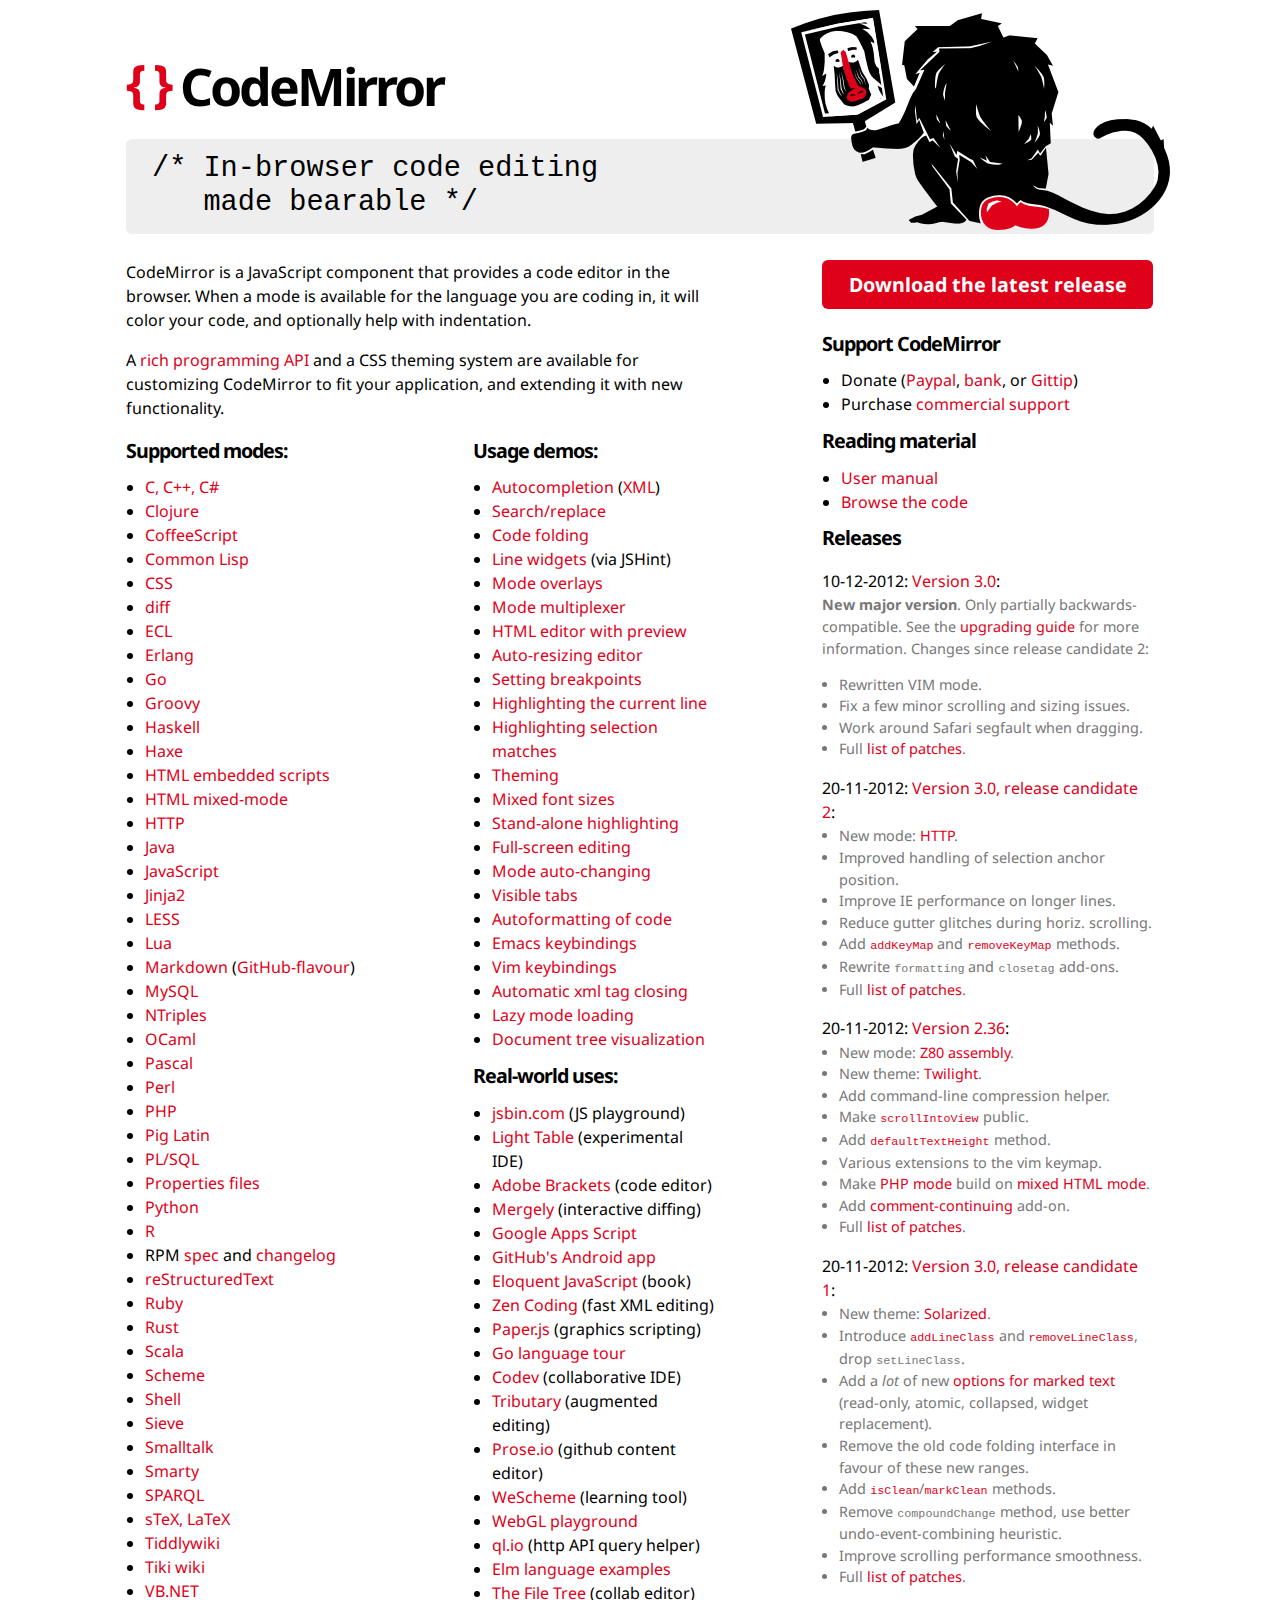
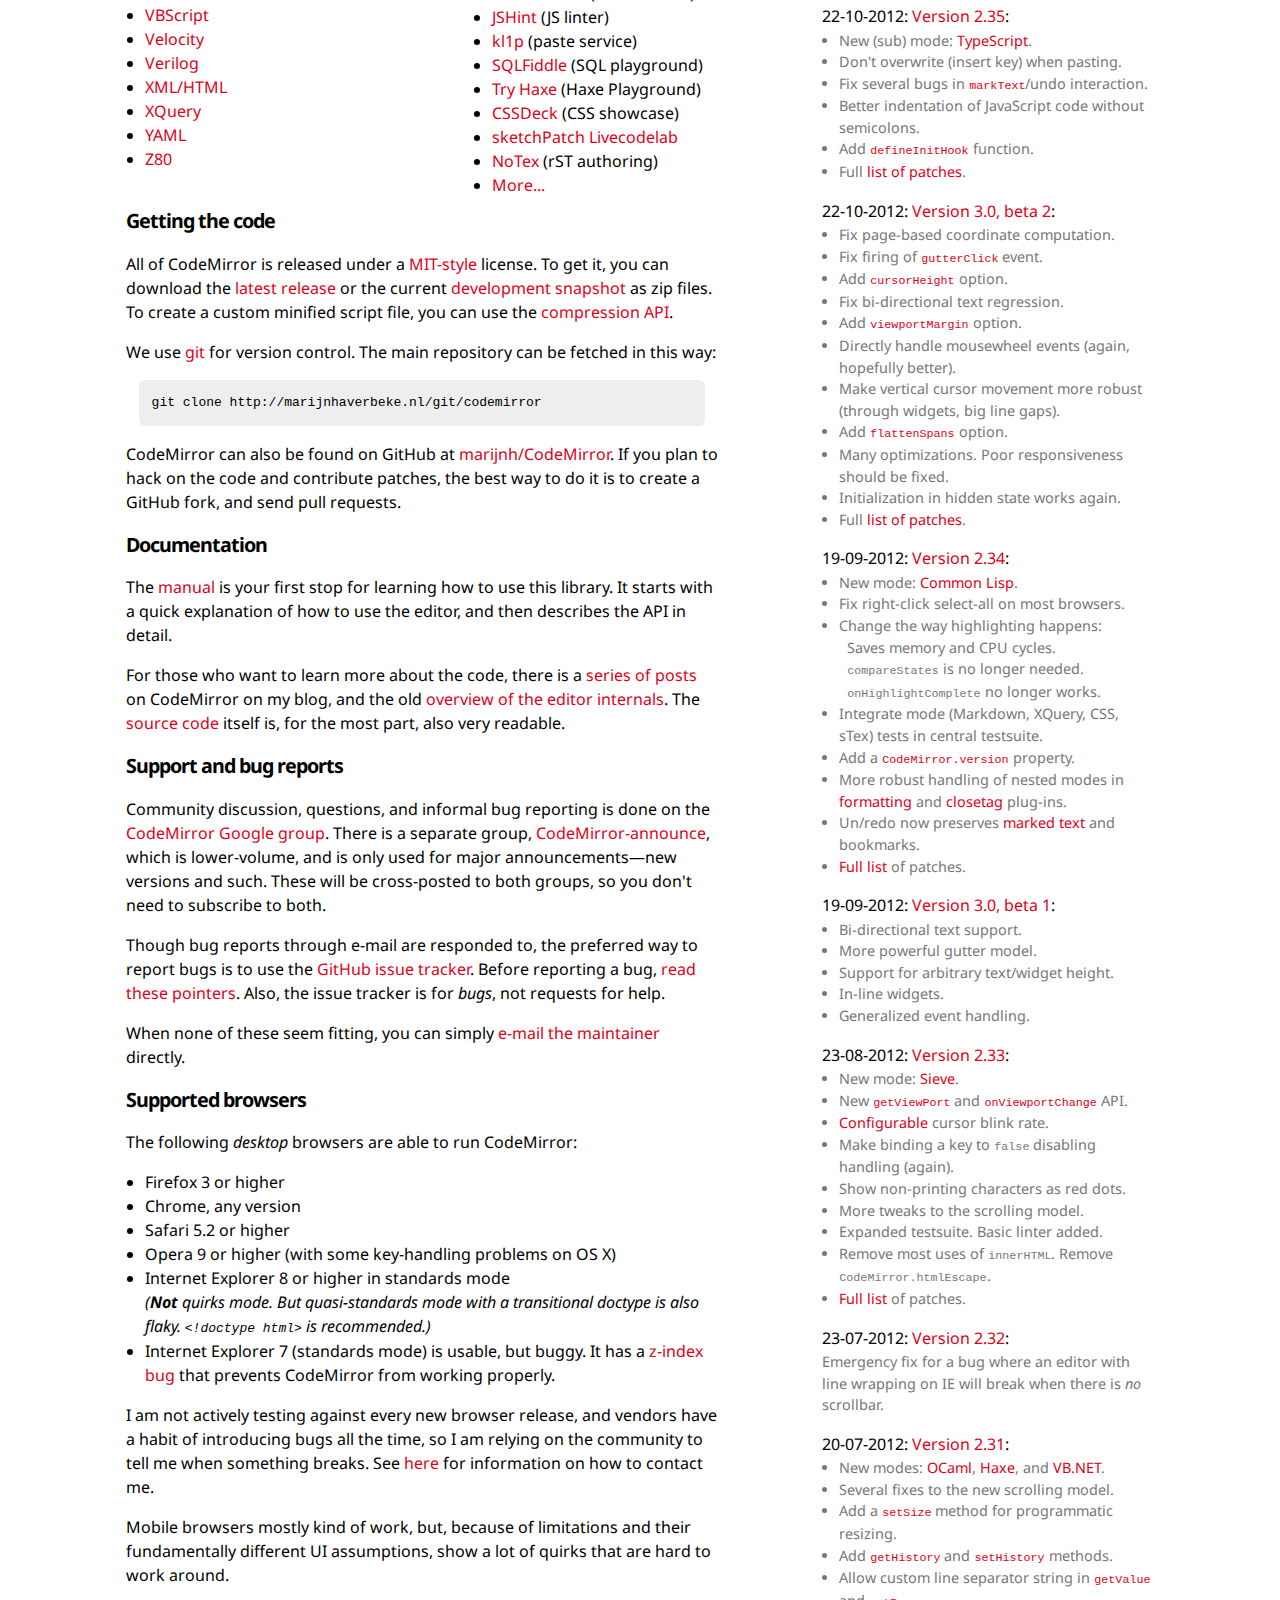
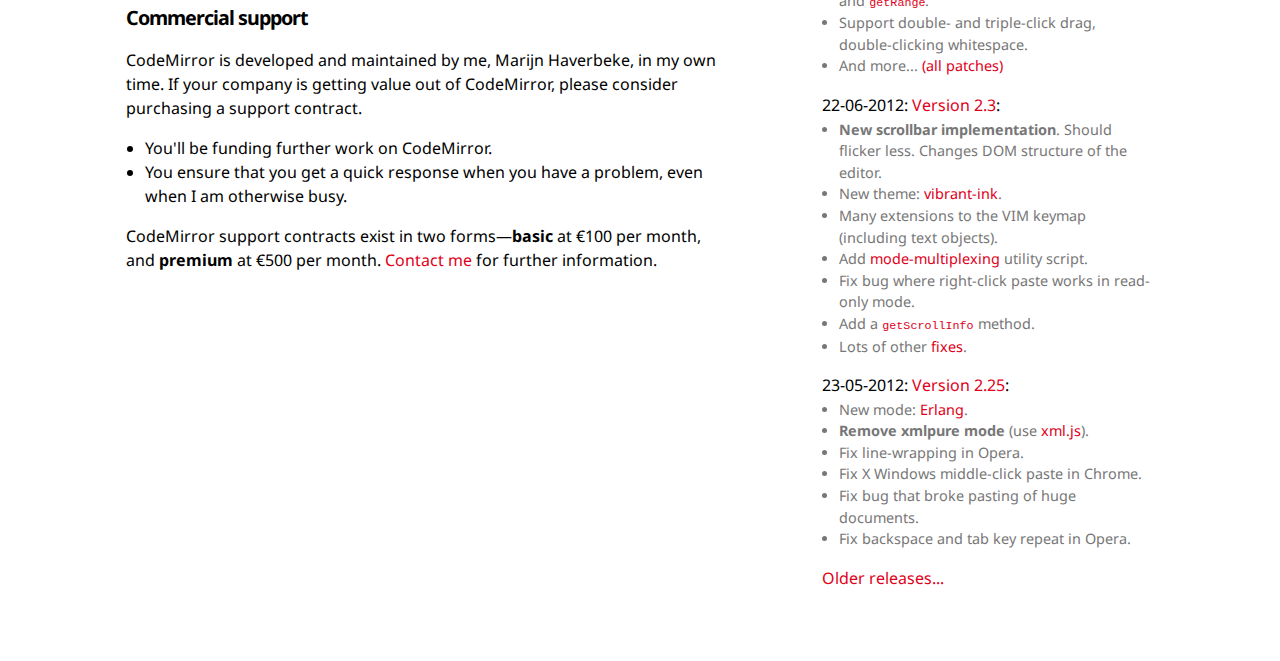
<file: client/components/codemirror/index.html>
<!doctype html>
<html>
  <head>
    <meta charset="utf-8"/>
    <title>CodeMirror</title>
    <link rel="stylesheet" type="text/css" href="http://fonts.googleapis.com/css?family=Droid+Sans|Droid+Sans:bold"/>
    <link rel="stylesheet" type="text/css" href="doc/docs.css"/>
    <link rel="alternate" href="https://groups.google.com/group/codemirror-announce/feed/atom_v1_0_topics.xml" type="application/atom+xml"/>
  </head>
  <body>

<h1><span class="logo-braces">{ }</span> <a href="http://codemirror.net/">CodeMirror</a></h1>

<div class="grey">
<img src="doc/baboon.png" class="logo" alt="logo"/>
<pre>
/* In-browser code editing
   made bearable */
</pre>
</div>

<div class="clear"><div class="left blk">

  <p style="margin-top: 0">CodeMirror is a JavaScript component that
  provides a code editor in the browser. When a mode is available for
  the language you are coding in, it will color your code, and
  optionally help with indentation.</p>

  <p>A <a href="doc/manual.html">rich programming API</a> and a CSS
  theming system are available for customizing CodeMirror to fit your
  application, and extending it with new functionality.</p>

  <div class="clear"><div class="left1 blk">

    <h2 style="margin-top: 0">Supported modes:</h2>

    <ul>
      <li><a href="mode/clike/index.html">C, C++, C#</a></li>
      <li><a href="mode/clojure/index.html">Clojure</a></li>
      <li><a href="mode/coffeescript/index.html">CoffeeScript</a></li>
      <li><a href="mode/commonlisp/index.html">Common Lisp</a></li>
      <li><a href="mode/css/index.html">CSS</a></li>
      <li><a href="mode/diff/index.html">diff</a></li>
      <li><a href="mode/ecl/index.html">ECL</a></li>
      <li><a href="mode/erlang/index.html">Erlang</a></li>
      <li><a href="mode/go/index.html">Go</a></li>
      <li><a href="mode/groovy/index.html">Groovy</a></li>
      <li><a href="mode/haskell/index.html">Haskell</a></li>
      <li><a href="mode/haxe/index.html">Haxe</a></li>
      <li><a href="mode/htmlembedded/index.html">HTML embedded scripts</a></li>
      <li><a href="mode/htmlmixed/index.html">HTML mixed-mode</a></li>
      <li><a href="mode/http/index.html">HTTP</a></li>
      <li><a href="mode/clike/index.html">Java</a></li>
      <li><a href="mode/javascript/index.html">JavaScript</a></li>
      <li><a href="mode/jinja2/index.html">Jinja2</a></li>
      <li><a href="mode/less/index.html">LESS</a></li>
      <li><a href="mode/lua/index.html">Lua</a></li>
      <li><a href="mode/markdown/index.html">Markdown</a> (<a href="mode/gfm/index.html">GitHub-flavour</a>)</li>
      <li><a href="mode/mysql/index.html">MySQL</a></li>
      <li><a href="mode/ntriples/index.html">NTriples</a></li>
      <li><a href="mode/ocaml/index.html">OCaml</a></li>
      <li><a href="mode/pascal/index.html">Pascal</a></li>
      <li><a href="mode/perl/index.html">Perl</a></li>
      <li><a href="mode/php/index.html">PHP</a></li>
      <li><a href="mode/pig/index.html">Pig Latin</a></li>
      <li><a href="mode/plsql/index.html">PL/SQL</a></li>
      <li><a href="mode/properties/index.html">Properties files</a></li>
      <li><a href="mode/python/index.html">Python</a></li>
      <li><a href="mode/r/index.html">R</a></li>
      <li>RPM <a href="mode/rpm/spec/index.html">spec</a> and <a href="mode/rpm/changes/index.html">changelog</a></li>
      <li><a href="mode/rst/index.html">reStructuredText</a></li>
      <li><a href="mode/ruby/index.html">Ruby</a></li>
      <li><a href="mode/rust/index.html">Rust</a></li>
      <li><a href="mode/clike/scala.html">Scala</a></li>
      <li><a href="mode/scheme/index.html">Scheme</a></li>
      <li><a href="mode/shell/index.html">Shell</a></li>
      <li><a href="mode/sieve/index.html">Sieve</a></li>
      <li><a href="mode/smalltalk/index.html">Smalltalk</a></li>
      <li><a href="mode/smarty/index.html">Smarty</a></li>
      <li><a href="mode/sparql/index.html">SPARQL</a></li>
      <li><a href="mode/stex/index.html">sTeX, LaTeX</a></li>
      <li><a href="mode/tiddlywiki/index.html">Tiddlywiki</a></li>
      <li><a href="mode/tiki/index.html">Tiki wiki</a></li>
      <li><a href="mode/vb/index.html">VB.NET</a></li>
      <li><a href="mode/vbscript/index.html">VBScript</a></li>
      <li><a href="mode/velocity/index.html">Velocity</a></li>
      <li><a href="mode/verilog/index.html">Verilog</a></li>
      <li><a href="mode/xml/index.html">XML/HTML</a></li>
      <li><a href="mode/xquery/index.html">XQuery</a></li>
      <li><a href="mode/yaml/index.html">YAML</a></li>
      <li><a href="mode/z80/index.html">Z80</a></li>
    </ul>

  </div><div class="left2 blk">

    <h2 style="margin-top: 0">Usage demos:</h2>

    <ul>
      <li><a href="demo/complete.html">Autocompletion</a> (<a href="demo/xmlcomplete.html">XML</a>)</li>
      <li><a href="demo/search.html">Search/replace</a></li>
      <li><a href="demo/folding.html">Code folding</a></li>
      <li><a href="demo/widget.html">Line widgets</a> (via JSHint)</li>
      <li><a href="demo/mustache.html">Mode overlays</a></li>
      <li><a href="demo/multiplex.html">Mode multiplexer</a></li>
      <li><a href="demo/preview.html">HTML editor with preview</a></li>
      <li><a href="demo/resize.html">Auto-resizing editor</a></li>
      <li><a href="demo/marker.html">Setting breakpoints</a></li>
      <li><a href="demo/activeline.html">Highlighting the current line</a></li>
      <li><a href="demo/matchhighlighter.html">Highlighting selection matches</a></li>
      <li><a href="demo/theme.html">Theming</a></li>
      <li><a href="demo/variableheight.html">Mixed font sizes</a></li>
      <li><a href="demo/runmode.html">Stand-alone highlighting</a></li>
      <li><a href="demo/fullscreen.html">Full-screen editing</a></li>
      <li><a href="demo/changemode.html">Mode auto-changing</a></li>
      <li><a href="demo/visibletabs.html">Visible tabs</a></li>
      <li><a href="demo/formatting.html">Autoformatting of code</a></li>
      <li><a href="demo/emacs.html">Emacs keybindings</a></li>
      <li><a href="demo/vim.html">Vim keybindings</a></li>
      <li><a href="demo/closetag.html">Automatic xml tag closing</a></li>
      <li><a href="demo/loadmode.html">Lazy mode loading</a></li>
      <li><a href="demo/btree.html">Document tree visualization</a></li>
    </ul>

    <h2>Real-world uses:</h2>

    <ul>
      <li><a href="http://jsbin.com">jsbin.com</a> (JS playground)</li>
      <li><a href="http://www.chris-granger.com/2012/04/12/light-table---a-new-ide-concept/">Light Table</a> (experimental IDE)</li>
      <li><a href="http://brackets.io">Adobe Brackets</a> (code editor)</li>
      <li><a href="http://www.mergely.com/">Mergely</a> (interactive diffing)</li>
      <li><a href="https://script.google.com/">Google Apps Script</a></li>
      <li><a href="https://github.com/github/android">GitHub's Android app</a></li>
      <li><a href="http://eloquentjavascript.net/chapter1.html">Eloquent JavaScript</a> (book)</li>
      <li><a href="http://media.chikuyonok.ru/codemirror2/">Zen Coding</a> (fast XML editing)</li>
      <li><a href="http://paperjs.org/">Paper.js</a> (graphics scripting)</li>
      <li><a href="http://tour.golang.org">Go language tour</a></li>
      <li><a href="http://codev.it/">Codev</a> (collaborative IDE)</li>
      <li><a href="http://enjalot.com/tributary/2636296/sinwaves.js">Tributary</a> (augmented editing)</li>
      <li><a href="http://prose.io/">Prose.io</a> (github content editor)</li>
      <li><a href="http://www.wescheme.org/">WeScheme</a> (learning tool)</li>
      <li><a href="http://webglplayground.net/">WebGL playground</a></li>
      <li><a href="http://ql.io/">ql.io</a> (http API query helper)</li>
      <li><a href="http://elm-lang.org/Examples.elm">Elm language examples</a></li>
      <li><a href="https://thefiletree.com">The File Tree</a> (collab editor)</li>
      <li><a href="http://www.jshint.com/">JSHint</a> (JS linter)</li>
      <li><a href="http://kl1p.com/cmtest/1">kl1p</a> (paste service)</li>
      <li><a href="http://sqlfiddle.com">SQLFiddle</a> (SQL playground)</li>
      <li><a href="http://try.haxe.org">Try Haxe</a> (Haxe Playground) </li>
      <li><a href="http://cssdeck.com/">CSSDeck</a> (CSS showcase)</li>
      <li><a href="http://www.sketchpatch.net/labs/livecodelabIntro.html">sketchPatch Livecodelab</a></li>
      <li><a href="https://notex.ch">NoTex</a> (rST authoring)</li>
      <li><a href="doc/realworld.html">More...</a></li>
    </ul>

  </div></div>

  <h2 id="code">Getting the code</h2>

  <p>All of CodeMirror is released under a <a
  href="LICENSE">MIT-style</a> license. To get it, you can download
  the <a href="http://codemirror.net/codemirror.zip">latest
  release</a> or the current <a
  href="http://codemirror.net/codemirror-latest.zip">development
  snapshot</a> as zip files. To create a custom minified script file,
  you can use the <a href="doc/compress.html">compression API</a>.</p>

  <p>We use <a href="http://git-scm.com/">git</a> for version control.
  The main repository can be fetched in this way:</p>

  <pre class="code">git clone http://marijnhaverbeke.nl/git/codemirror</pre>

  <p>CodeMirror can also be found on GitHub at <a
  href="http://github.com/marijnh/CodeMirror">marijnh/CodeMirror</a>.
  If you plan to hack on the code and contribute patches, the best way
  to do it is to create a GitHub fork, and send pull requests.</p>

  <h2 id="documention">Documentation</h2>

  <p>The <a href="doc/manual.html">manual</a> is your first stop for
  learning how to use this library. It starts with a quick explanation
  of how to use the editor, and then describes the API in detail.</p>

  <p>For those who want to learn more about the code, there is
  a <a href="http://marijnhaverbeke.nl/blog/#cm-internals">series of
  posts</a> on CodeMirror on my blog, and the
  old <a href="doc/internals.html">overview of the editor
  internals</a>.
  The <a href="http://github.com/marijnh/CodeMirror">source code</a>
  itself is, for the most part, also very readable.</p>

  <h2 id="support">Support and bug reports</h2>

  <p>Community discussion, questions, and informal bug reporting is
  done on
  the <a href="http://groups.google.com/group/codemirror">CodeMirror
  Google group</a>. There is a separate
  group, <a href="http://groups.google.com/group/codemirror-announce">CodeMirror-announce</a>,
  which is lower-volume, and is only used for major announcements—new
  versions and such. These will be cross-posted to both groups, so you
  don't need to subscribe to both.</p>

  <p>Though bug reports through e-mail are responded to, the preferred
  way to report bugs is to use
  the <a href="http://github.com/marijnh/CodeMirror/issues">GitHub
  issue tracker</a>. Before reporting a
  bug, <a href="doc/reporting.html">read these pointers</a>. Also,
  the issue tracker is for <em>bugs</em>, not requests for help.</p>

  <p>When none of these seem fitting, you can
  simply <a href="mailto:marijnh@gmail.com">e-mail the maintainer</a>
  directly.</p>

  <h2 id="supported">Supported browsers</h2>

  <p>The following <em>desktop</em> browsers are able to run CodeMirror:</p>

  <ul>
    <li>Firefox 3 or higher</li>
    <li>Chrome, any version</li>
    <li>Safari 5.2 or higher</li>
    <li>Opera 9 or higher (with some key-handling problems on OS X)</li>
    <li>Internet Explorer 8 or higher in standards mode<br>
      <em>(<strong>Not</strong> quirks mode. But quasi-standards mode with a
      transitional doctype is also flaky. <code>&lt;!doctype
      html></code> is recommended.)</em></li>
    <li>Internet Explorer 7 (standards mode) is usable, but buggy. It
    has a <a href="http://therealcrisp.xs4all.nl/meuk/IE-zindexbug.html">z-index
    bug</a> that prevents CodeMirror from working properly.</li>
  </ul>

  <p>I am not actively testing against every new browser release, and
  vendors have a habit of introducing bugs all the time, so I am
  relying on the community to tell me when something breaks.
  See <a href="#support">here</a> for information on how to contact
  me.</p>

  <p>Mobile browsers mostly kind of work, but, because of limitations
  and their fundamentally different UI assumptions, show a lot of
  quirks that are hard to work around.</p>

  <h2 id="commercial">Commercial support</h2>

  <p>CodeMirror is developed and maintained by me, Marijn Haverbeke,
  in my own time. If your company is getting value out of CodeMirror,
  please consider purchasing a support contract.</p>

  <ul>
    <li>You'll be funding further work on CodeMirror.</li>
    <li>You ensure that you get a quick response when you have a
    problem, even when I am otherwise busy.</li>
  </ul>

  <p>CodeMirror support contracts exist in two
  forms—<strong>basic</strong> at €100 per month,
  and <strong>premium</strong> at €500 per
  month. <a href="mailto:marijnh@gmail.com">Contact me</a> for further
  information.</p>

</div>

<div class="right blk">

  <a href="http://codemirror.net/codemirror.zip" class="download">Download the latest release</a>

  <h2>Support CodeMirror</h2>

  <ul>
    <li>Donate
    (<span onclick="document.getElementById('paypal').submit();"
    class="quasilink">Paypal</span>,
    <span onclick="document.getElementById('bankinfo').style.display = 'block';"
           class="quasilink">bank</span>, or
    <a href="https://www.gittip.com/marijnh">Gittip</a>)</li>
    <li>Purchase <a href="#commercial">commercial support</a></li>
  </ul>

  <p id="bankinfo" style="display: none;">
    Bank: <i>Rabobank</i><br/>
    Country: <i>Netherlands</i><br/>
    SWIFT: <i>RABONL2U</i><br/>
    Account: <i>147850770</i><br/>
    Name: <i>Marijn Haverbeke</i><br/>
    IBAN: <i>NL26 RABO 0147 8507 70</i>
  </p>

  <h2>Reading material</h2>

  <ul>
    <li><a href="doc/manual.html">User manual</a></li>
    <li><a href="http://github.com/marijnh/CodeMirror">Browse the code</a></li>
  </ul>

  <h2 id=releases>Releases</h2>

  <p class="rel">10-12-2012: <a href="http://codemirror.net/codemirror-3.0.zip">Version 3.0</a>:</p>

  <p class="rel-note"><strong>New major version</strong>. Only
  partially backwards-compatible. See
  the <a href="doc/upgrade_v3.html">upgrading guide</a> for more
  information. Changes since release candidate 2:</p>

  <ul class="rel-note">
    <li>Rewritten VIM mode.</li>
    <li>Fix a few minor scrolling and sizing issues.</li>
    <li>Work around Safari segfault when dragging.</li>
    <li>Full <a href="https://github.com/marijnh/CodeMirror/compare/v3.0rc2...v3.0">list of patches</a>.</li>
  </ul>
  

  <p class="rel">20-11-2012: <a href="http://codemirror.net/codemirror-3.0rc2.zip">Version 3.0, release candidate 2</a>:</p>

  <ul class="rel-note">
    <li>New mode: <a href="mode/http/index.html">HTTP</a>.</li>
    <li>Improved handling of selection anchor position.</li>
    <li>Improve IE performance on longer lines.</li>
    <li>Reduce gutter glitches during horiz. scrolling.</li>
    <li>Add <a href="doc/manual.html#addKeyMap"><code>addKeyMap</code></a> and <a href="doc/manual.html#removeKeyMap"><code>removeKeyMap</code></a> methods.</li>
    <li>Rewrite <code>formatting</code> and <code>closetag</code> add-ons.</li>
    <li>Full <a href="https://github.com/marijnh/CodeMirror/compare/v3.0rc1...v3.0rc2">list of patches</a>.</li>
  </ul>

  <p class="rel">20-11-2012: <a href="http://codemirror.net/codemirror-2.36.zip">Version 2.36</a>:</p>

  <ul class="rel-note">
    <li>New mode: <a href="mode/z80/index.html">Z80 assembly</a>.</li>
    <li>New theme: <a href="demo/theme.html?twilight">Twilight</a>.</li>
    <li>Add command-line compression helper.</li>
    <li>Make <a href="doc/manual.html#scrollIntoView"><code>scrollIntoView</code></a> public.</li>
    <li>Add <a href="doc/manual.html#defaultTextHeight"><code>defaultTextHeight</code></a> method.</li>
    <li>Various extensions to the vim keymap.</li>
    <li>Make <a href="mode/php/index.html">PHP mode</a> build on <a href="mode/htmlmixed/index.html">mixed HTML mode</a>.</li>
    <li>Add <a href="doc/manual.html#util_continuecomment">comment-continuing</a> add-on.</li>
    <li>Full <a href="https://github.com/marijnh/CodeMirror/compare/v2.35...v2.36">list of patches</a>.</li>
  </ul>

  <p class="rel">20-11-2012: <a href="http://codemirror.net/codemirror-3.0rc1.zip">Version 3.0, release candidate 1</a>:</p>

  <ul class="rel-note">
    <li>New theme: <a href="demo/theme.html?solarized%20light">Solarized</a>.</li>
    <li>Introduce <a href="doc/manual.html#addLineClass"><code>addLineClass</code></a>
    and <a href="doc/manual.html#removeLineClass"><code>removeLineClass</code></a>,
    drop <code>setLineClass</code>.</li>
    <li>Add a <em>lot</em> of
    new <a href="doc/manual.html#markText">options for marked text</a>
    (read-only, atomic, collapsed, widget replacement).</li>
    <li>Remove the old code folding interface in favour of these new ranges.</li>
    <li>Add <a href="doc/manual.html#isClean"><code>isClean</code></a>/<a href="doc/manual.html#markClean"><code>markClean</code></a> methods.</li>
    <li>Remove <code>compoundChange</code> method, use better undo-event-combining heuristic.</li>
    <li>Improve scrolling performance smoothness.</li>
    <li>Full <a href="https://github.com/marijnh/CodeMirror/compare/v3.0beta2...v3.0rc1">list of patches</a>.</li>
  </ul>

  <p class="rel">22-10-2012: <a href="http://codemirror.net/codemirror-2.35.zip">Version 2.35</a>:</p>

  <ul class="rel-note">
    <li>New (sub) mode: <a href="mode/javascript/typescript.html">TypeScript</a>.</li>
    <li>Don't overwrite (insert key) when pasting.</li>
    <li>Fix several bugs in <a href="doc/manual.html#markText"><code>markText</code></a>/undo interaction.</li>
    <li>Better indentation of JavaScript code without semicolons.</li>
    <li>Add <a href="doc/manual.html#defineInitHook"><code>defineInitHook</code></a> function.</li>
    <li>Full <a href="https://github.com/marijnh/CodeMirror/compare/v2.34...v2.35">list of patches</a>.</li>
  </ul>

  <p class="rel">22-10-2012: <a href="http://codemirror.net/codemirror-3.0beta2.zip">Version 3.0, beta 2</a>:</p>

  <ul class="rel-note">
    <li>Fix page-based coordinate computation.</li>
    <li>Fix firing of <a href="doc/manual.html#event_gutterClick"><code>gutterClick</code></a> event.</li>
    <li>Add <a href="doc/manual.html#option_cursorHeight"><code>cursorHeight</code></a> option.</li>
    <li>Fix bi-directional text regression.</li>
    <li>Add <a href="doc/manual.html#option_viewportMargin"><code>viewportMargin</code></a> option.</li>
    <li>Directly handle mousewheel events (again, hopefully better).</li>
    <li>Make vertical cursor movement more robust (through widgets, big line gaps).</li>
    <li>Add <a href="doc/manual.html#option_flattenSpans"><code>flattenSpans</code></a> option.</li>
    <li>Many optimizations. Poor responsiveness should be fixed.</li>
    <li>Initialization in hidden state works again.</li>
    <li>Full <a href="https://github.com/marijnh/CodeMirror/compare/v3.0beta1...v3.0beta2">list of patches</a>.</li>
  </ul>

  <p class="rel">19-09-2012: <a href="http://codemirror.net/codemirror-2.34.zip">Version 2.34</a>:</p>

  <ul class="rel-note">
    <li>New mode: <a href="mode/commonlisp/index.html">Common Lisp</a>.</li>
    <li>Fix right-click select-all on most browsers.</li>
    <li>Change the way highlighting happens:<br>&nbsp; Saves memory and CPU cycles.<br>&nbsp; <code>compareStates</code> is no longer needed.<br>&nbsp; <code>onHighlightComplete</code> no longer works.</li>
    <li>Integrate mode (Markdown, XQuery, CSS, sTex) tests in central testsuite.</li>
    <li>Add a <a href="doc/manual.html#version"><code>CodeMirror.version</code></a> property.</li>
    <li>More robust handling of nested modes in <a href="demo/formatting.html">formatting</a> and <a href="demo/closetag.html">closetag</a> plug-ins.</li>
    <li>Un/redo now preserves <a href="doc/manual.html#markText">marked text</a> and bookmarks.</li>
    <li><a href="https://github.com/marijnh/CodeMirror/compare/v2.33...v2.34">Full list</a> of patches.</li>
  </ul>

  <p class="rel">19-09-2012: <a href="http://codemirror.net/codemirror-3.0beta1.zip">Version 3.0, beta 1</a>:</p>

  <ul class="rel-note">
    <li>Bi-directional text support.</li>
    <li>More powerful gutter model.</li>
    <li>Support for arbitrary text/widget height.</li>
    <li>In-line widgets.</li>
    <li>Generalized event handling.</li>
  </ul>

  <p class="rel">23-08-2012: <a href="http://codemirror.net/codemirror-2.33.zip">Version 2.33</a>:</p>

  <ul class="rel-note">
    <li>New mode: <a href="mode/sieve/index.html">Sieve</a>.</li>
    <li>New <a href="doc/manual.html#getViewport"><code>getViewPort</code></a> and <a href="doc/manual.html#option_onViewportChange"><code>onViewportChange</code></a> API.</li>
    <li><a href="doc/manual.html#option_cursorBlinkRate">Configurable</a> cursor blink rate.</li>
    <li>Make binding a key to <code>false</code> disabling handling (again).</li>
    <li>Show non-printing characters as red dots.</li>
    <li>More tweaks to the scrolling model.</li>
    <li>Expanded testsuite. Basic linter added.</li>
    <li>Remove most uses of <code>innerHTML</code>. Remove <code>CodeMirror.htmlEscape</code>.</li>
    <li><a href="https://github.com/marijnh/CodeMirror/compare/v2.32...v2.33">Full list</a> of patches.</li>
  </ul>

  <p class="rel">23-07-2012: <a href="http://codemirror.net/codemirror-2.32.zip">Version 2.32</a>:</p>

  <p class="rel-note">Emergency fix for a bug where an editor with
  line wrapping on IE will break when there is <em>no</em>
  scrollbar.</p>

  <p class="rel">20-07-2012: <a href="http://codemirror.net/codemirror-2.31.zip">Version 2.31</a>:</p>

  <ul class="rel-note">
    <li>New modes: <a href="mode/ocaml/index.html">OCaml</a>, <a href="mode/haxe/index.html">Haxe</a>, and <a href="mode/vb/index.html">VB.NET</a>.</li>
    <li>Several fixes to the new scrolling model.</li>
    <li>Add a <a href="doc/manual.html#setSize"><code>setSize</code></a> method for programmatic resizing.</li>
    <li>Add <a href="doc/manual.html#getHistory"><code>getHistory</code></a> and <a href="doc/manual.html#setHistory"><code>setHistory</code></a> methods.</li>
    <li>Allow custom line separator string in <a href="doc/manual.html#getValue"><code>getValue</code></a> and <a href="doc/manual.html#getRange"><code>getRange</code></a>.</li>
    <li>Support double- and triple-click drag, double-clicking whitespace.</li>
    <li>And more... <a href="https://github.com/marijnh/CodeMirror/compare/v2.3...v2.31">(all patches)</a></li>
  </ul>

  <p class="rel">22-06-2012: <a href="http://codemirror.net/codemirror-2.3.zip">Version 2.3</a>:</p>

  <ul class="rel-note">
    <li><strong>New scrollbar implementation</strong>. Should flicker less. Changes DOM structure of the editor.</li>
    <li>New theme: <a href="demo/theme.html?vibrant-ink">vibrant-ink</a>.</li>
    <li>Many extensions to the VIM keymap (including text objects).</li>
    <li>Add <a href="demo/multiplex.html">mode-multiplexing</a> utility script.</li>
    <li>Fix bug where right-click paste works in read-only mode.</li>
    <li>Add a <a href="doc/manual.html#getScrollInfo"><code>getScrollInfo</code></a> method.</li>
    <li>Lots of other <a href="https://github.com/marijnh/CodeMirror/compare/v2.25...v2.3">fixes</a>.</li>
  </ul>

  <p class="rel">23-05-2012: <a href="http://codemirror.net/codemirror-2.25.zip">Version 2.25</a>:</p>

  <ul class="rel-note">
    <li>New mode: <a href="mode/erlang/index.html">Erlang</a>.</li>
    <li><strong>Remove xmlpure mode</strong> (use <a href="mode/xml/index.html">xml.js</a>).</li>
    <li>Fix line-wrapping in Opera.</li>
    <li>Fix X Windows middle-click paste in Chrome.</li>
    <li>Fix bug that broke pasting of huge documents.</li>
    <li>Fix backspace and tab key repeat in Opera.</li>
  </ul>

  <p><a href="doc/oldrelease.html">Older releases...</a></p>

</div></div>

<div style="height: 2em">&nbsp;</div>

  <form action="https://www.paypal.com/cgi-bin/webscr" method="post" id="paypal">
    <input type="hidden" name="cmd" value="_s-xclick"/>
    <input type="hidden" name="hosted_button_id" value="3FVHS5FGUY7CC"/>
  </form>

  </body>
</html>
</file>
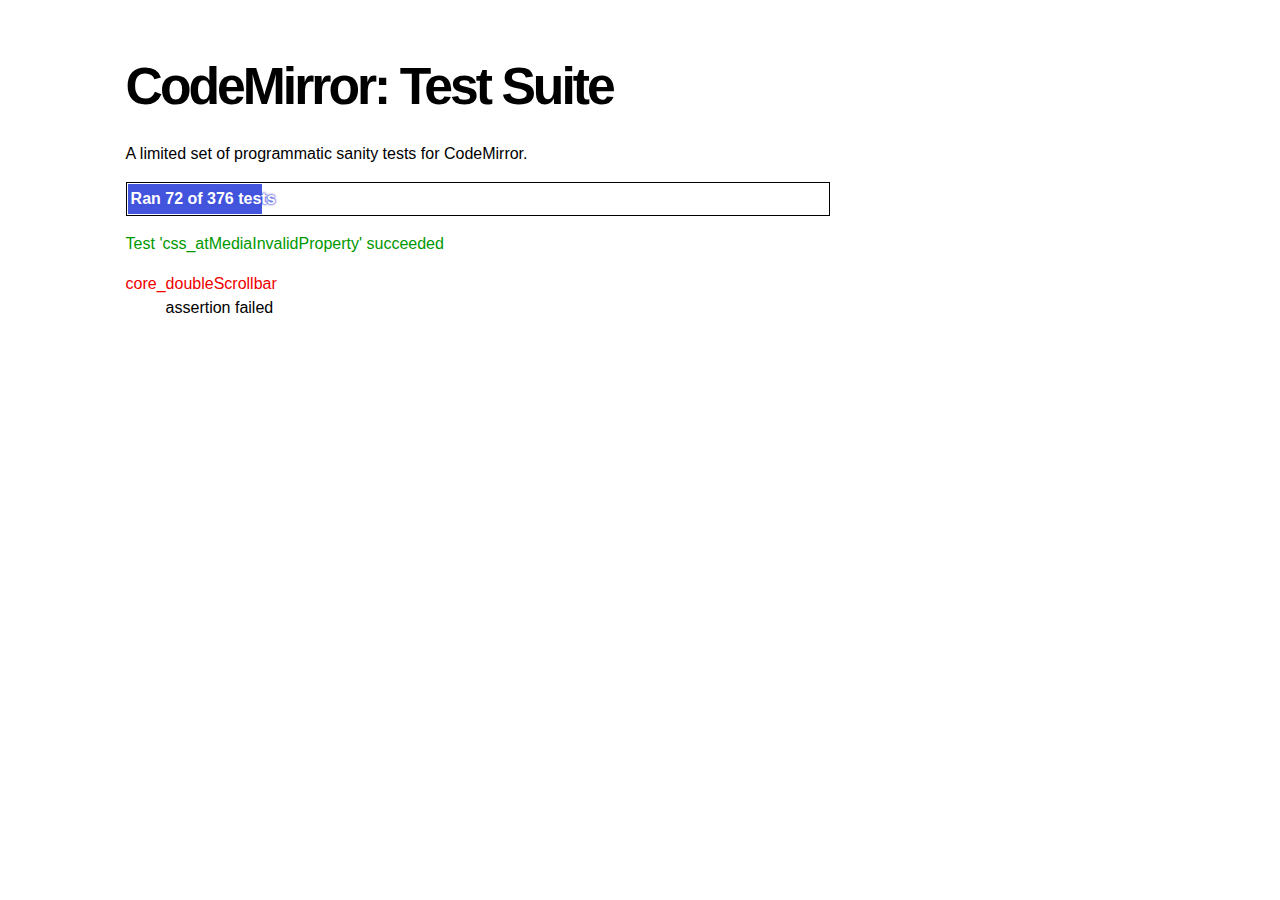
<file: client/components/codemirror/test/index.html>
<!doctype html>
<html>
  <head>
    <meta charset="utf-8">
    <title>CodeMirror: Test Suite</title>
    <link rel="stylesheet" href="../lib/codemirror.css">
    <link rel="stylesheet" href="../doc/docs.css">
    <link rel="stylesheet" href="mode_test.css">
    <script src="../lib/codemirror.js"></script>
    <script src="../lib/util/overlay.js"></script>
    <script src="../lib/util/searchcursor.js"></script>
    <script src="../mode/javascript/javascript.js"></script>
    <script src="../mode/xml/xml.js"></script>
    <script src="../keymap/vim.js"></script>

    <style type="text/css">
      .ok {color: #090;}
      .fail {color: #e00;}
      .error {color: #c90;}
      .done {font-weight: bold;}
      #progress {
        background: #45d;
        color: white;
        text-shadow: 0 0 1px #45d, 0 0 2px #45d, 0 0 3px #45d;
        font-weight: bold;
        white-space: pre;
      }
      .CodeMirror { border: 1px solid black; }
    </style>
  </head>
  <body>
    <h1>CodeMirror: Test Suite</h1>

    <p>A limited set of programmatic sanity tests for CodeMirror.</p>

    <div style="border: 1px solid black; padding: 1px; max-width: 700px;">
      <div style="width: 0px;" id=progress><div style="padding: 3px;">Ran <span id="progress_ran">0</span><span id="progress_total"> of 0</span> tests</div></div>
    </div>
    <p id=status>Please enable JavaScript...</p>
    <div id=output></div>

    <div style="visibility: hidden" id=testground></div>

    <script src="driver.js"></script>
    <script src="test.js"></script>
    <script src="mode_test.js"></script>
    <script src="../mode/css/css.js"></script>
    <script src="../mode/css/test.js"></script>
    <script src="../mode/markdown/markdown.js"></script>
    <script src="../mode/markdown/test.js"></script>
    <script src="../mode/gfm/gfm.js"></script>
    <script src="../mode/gfm/test.js"></script>
    <script src="../mode/stex/stex.js"></script>
    <script src="../mode/stex/test.js"></script>
    <script src="../mode/xquery/xquery.js"></script>
    <script src="../mode/xquery/test.js"></script>
    <script src="vim_test.js"></script>
    <script>
      window.onload = function() {
        runHarness();
      };
      CodeMirror.on(window, 'hashchange', function(){
        runHarness();
      });

      function esc(str) {
        return str.replace(/[<&]/, function(ch) { return ch == "<" ? "&lt;" : "&amp;"; });
      }

      var output = document.getElementById("output"),
          progress = document.getElementById("progress"),
          progressRan = document.getElementById("progress_ran").childNodes[0],
          progressTotal = document.getElementById("progress_total").childNodes[0];
      var count = 0,
          failed = 0,
          bad = "",
          running = false, // Flag that states tests are running
         quit = false, // Flag to quit tests ASAP
         verbose = false; // Adds message for *every* test to output
      
      function runHarness(){
        if (running) {
          quit = true;
          setStatus("Restarting tests...", '', true);
          setTimeout(function(){runHarness();}, 500);
          return;
        }
        if (window.location.hash.substr(1)){
          debug = window.location.hash.substr(1).split(",");
        } else {
          debug = null;
        }
        quit = false;
        running = true;
        setStatus("Loading tests...");
        count = 0;
        failed = 0;
        bad = "";
        verbose = false;
        debugUsed = Array();
        totalTests = tests.length;
        progressTotal.nodeValue = " of " + totalTests;
        progressRan.nodeValue = count;
        output.innerHTML = '';
        document.getElementById("testground").innerHTML = "<form>" +
          "<textarea id=\"code\" name=\"code\"></textarea>" +
          "<input type=submit value=ok name=submit>" +
          "</form>";
        runTests(displayTest);
      }
      
      function setStatus(message, className, force){
        if (quit && !force) return;
        if (!message) throw("must provide message");
        var status = document.getElementById("status").childNodes[0];
        status.nodeValue = message;
        status.parentNode.className = className;
      }
      function addOutput(name, className, code){
        var newOutput = document.createElement("dl");
        var newTitle = document.createElement("dt");
        newTitle.className = className;
        newTitle.appendChild(document.createTextNode(name));
        newOutput.appendChild(newTitle);
        var newMessage = document.createElement("dd");
        newMessage.innerHTML = code;
        newOutput.appendChild(newTitle);
        newOutput.appendChild(newMessage);
        output.appendChild(newOutput);
      }
      function displayTest(type, name, customMessage) {
        var message = "???";
        if (type != "done") ++count;
        progress.style.width = (count * (progress.parentNode.clientWidth - 2) / totalTests) + "px";
        progressTotal.nodeValue = " of " + totalTests +
          (debugUsed.length && type != "done" ? "+" : "");
        progressRan.nodeValue = count;
        if (type == "ok") {
          message = "Test '" + name + "' succeeded";
          if (!verbose) customMessage = false;
        } else if (type == "expected") {
          message = "Test '" + name + "' failed as expected";
          if (!verbose) customMessage = false;
        } else if (type == "error" || type == "fail") {
          ++failed;
          message = "Test '" + name + "' failed";
        } else if (type == "done") {
          if (failed) {
            type += " fail";
            message = failed + " failure" + (failed > 1 ? "s" : "");
          } else if (count < totalTests) {
            failed = totalTests - count;
            type += " fail";
            message = failed + " failure" + (failed > 1 ? "s" : "");
          } else {
            type += " ok";
            message = "All passed";
          }
          if (debug && debug.length) {
            var bogusTests = totalTests - count;
            message += " — " + bogusTests + " nonexistent test" +
              (bogusTests > 1 ? "s" : "") + " requested by location.hash: " +
              "`" + debug.join("`, `") + "`";
          } else {
            progressTotal.nodeValue = '';
          }
          customMessage = true; // Hack to avoid adding to output
        }
        if (verbose && !customMessage)  customMessage = message;
        setStatus(message, type);
        if (customMessage && customMessage.length > 0) {
          addOutput(name, type, customMessage);
        }
      }
    </script>
  </body>
</html>
</file>
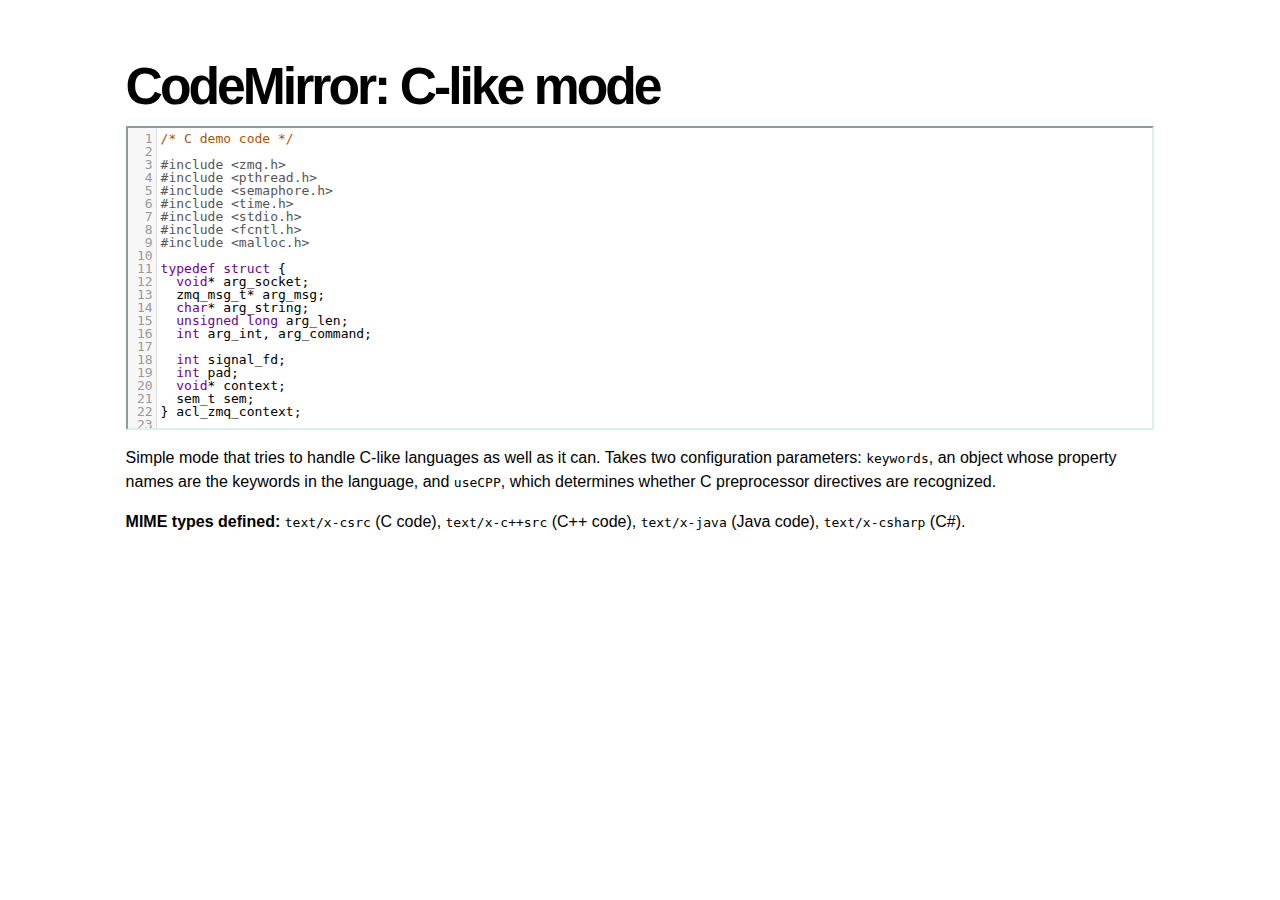
<file: client/components/codemirror/mode/clike/index.html>
<!doctype html>
<html>
  <head>
    <meta charset="utf-8">
    <title>CodeMirror: C-like mode</title>
    <link rel="stylesheet" href="../../lib/codemirror.css">
    <script src="../../lib/codemirror.js"></script>
    <script src="../../lib/util/matchbrackets.js"></script>
    <script src="clike.js"></script>
    <link rel="stylesheet" href="../../doc/docs.css">
    <style>.CodeMirror {border: 2px inset #dee;}</style>
  </head>
  <body>
    <h1>CodeMirror: C-like mode</h1>

<form><textarea id="code" name="code">
/* C demo code */

#include <zmq.h>
#include <pthread.h>
#include <semaphore.h>
#include <time.h>
#include <stdio.h>
#include <fcntl.h>
#include <malloc.h>

typedef struct {
  void* arg_socket;
  zmq_msg_t* arg_msg;
  char* arg_string;
  unsigned long arg_len;
  int arg_int, arg_command;

  int signal_fd;
  int pad;
  void* context;
  sem_t sem;
} acl_zmq_context;

#define p(X) (context->arg_##X)

void* zmq_thread(void* context_pointer) {
  acl_zmq_context* context = (acl_zmq_context*)context_pointer;
  char ok = 'K', err = 'X';
  int res;

  while (1) {
    while ((res = sem_wait(&amp;context->sem)) == EINTR);
    if (res) {write(context->signal_fd, &amp;err, 1); goto cleanup;}
    switch(p(command)) {
    case 0: goto cleanup;
    case 1: p(socket) = zmq_socket(context->context, p(int)); break;
    case 2: p(int) = zmq_close(p(socket)); break;
    case 3: p(int) = zmq_bind(p(socket), p(string)); break;
    case 4: p(int) = zmq_connect(p(socket), p(string)); break;
    case 5: p(int) = zmq_getsockopt(p(socket), p(int), (void*)p(string), &amp;p(len)); break;
    case 6: p(int) = zmq_setsockopt(p(socket), p(int), (void*)p(string), p(len)); break;
    case 7: p(int) = zmq_send(p(socket), p(msg), p(int)); break;
    case 8: p(int) = zmq_recv(p(socket), p(msg), p(int)); break;
    case 9: p(int) = zmq_poll(p(socket), p(int), p(len)); break;
    }
    p(command) = errno;
    write(context->signal_fd, &amp;ok, 1);
  }
 cleanup:
  close(context->signal_fd);
  free(context_pointer);
  return 0;
}

void* zmq_thread_init(void* zmq_context, int signal_fd) {
  acl_zmq_context* context = malloc(sizeof(acl_zmq_context));
  pthread_t thread;

  context->context = zmq_context;
  context->signal_fd = signal_fd;
  sem_init(&amp;context->sem, 1, 0);
  pthread_create(&amp;thread, 0, &amp;zmq_thread, context);
  pthread_detach(thread);
  return context;
}
</textarea></form>

    <script>
      var editor = CodeMirror.fromTextArea(document.getElementById("code"), {
        lineNumbers: true,
        matchBrackets: true,
        mode: "text/x-csrc"
      });
    </script>

    <p>Simple mode that tries to handle C-like languages as well as it
    can. Takes two configuration parameters: <code>keywords</code>, an
    object whose property names are the keywords in the language,
    and <code>useCPP</code>, which determines whether C preprocessor
    directives are recognized.</p>

    <p><strong>MIME types defined:</strong> <code>text/x-csrc</code>
    (C code), <code>text/x-c++src</code> (C++
    code), <code>text/x-java</code> (Java
    code), <code>text/x-csharp</code> (C#).</p>
  </body>
</html>
</file>
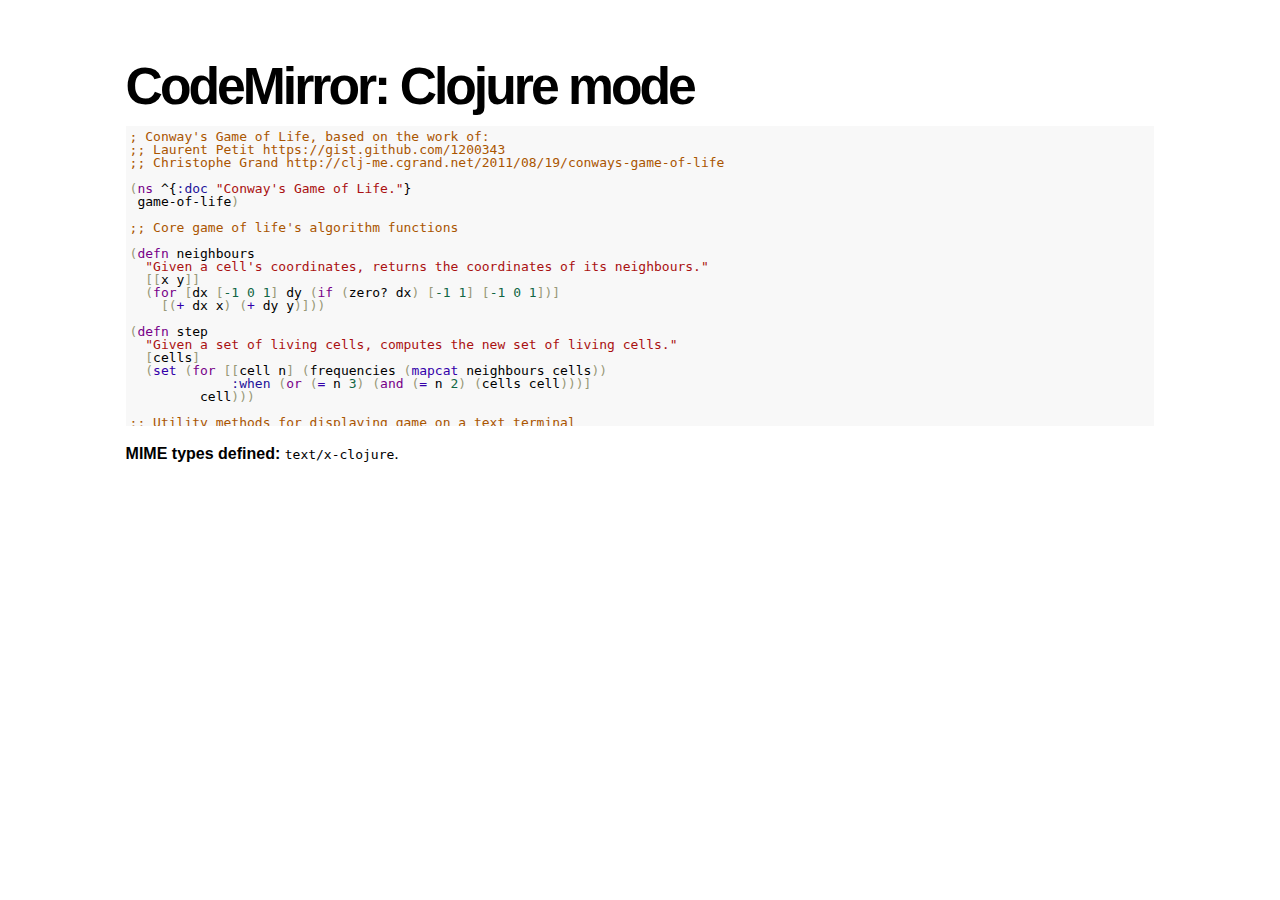
<file: client/components/codemirror/mode/clojure/index.html>
<!doctype html>
<html>
  <head>
    <meta charset="utf-8">
    <title>CodeMirror: Clojure mode</title>
    <link rel="stylesheet" href="../../lib/codemirror.css">
    <script src="../../lib/codemirror.js"></script>
    <script src="clojure.js"></script>
    <style>.CodeMirror {background: #f8f8f8;}</style>
    <link rel="stylesheet" href="../../doc/docs.css">
  </head>
  <body>
    <h1>CodeMirror: Clojure mode</h1>
    <form><textarea id="code" name="code">
; Conway's Game of Life, based on the work of:
;; Laurent Petit https://gist.github.com/1200343
;; Christophe Grand http://clj-me.cgrand.net/2011/08/19/conways-game-of-life

(ns ^{:doc "Conway's Game of Life."}
 game-of-life)

;; Core game of life's algorithm functions

(defn neighbours 
  "Given a cell's coordinates, returns the coordinates of its neighbours."
  [[x y]]
  (for [dx [-1 0 1] dy (if (zero? dx) [-1 1] [-1 0 1])]
    [(+ dx x) (+ dy y)]))

(defn step 
  "Given a set of living cells, computes the new set of living cells."
  [cells]
  (set (for [[cell n] (frequencies (mapcat neighbours cells))
             :when (or (= n 3) (and (= n 2) (cells cell)))]
         cell)))

;; Utility methods for displaying game on a text terminal

(defn print-board 
  "Prints a board on *out*, representing a step in the game."
  [board w h]
  (doseq [x (range (inc w)) y (range (inc h))]
    (if (= y 0) (print "\n")) 
    (print (if (board [x y]) "[X]" " . "))))

(defn display-grids 
  "Prints a squence of boards on *out*, representing several steps."
  [grids w h]
  (doseq [board grids]
    (print-board board w h)
    (print "\n")))

;; Launches an example board

(def 
  ^{:doc "board represents the initial set of living cells"}
   board #{[2 1] [2 2] [2 3]})

(display-grids (take 3 (iterate step board)) 5 5) </textarea></form>
    <script>
      var editor = CodeMirror.fromTextArea(document.getElementById("code"), {});
    </script>

    <p><strong>MIME types defined:</strong> <code>text/x-clojure</code>.</p>

  </body>
</html>
</file>
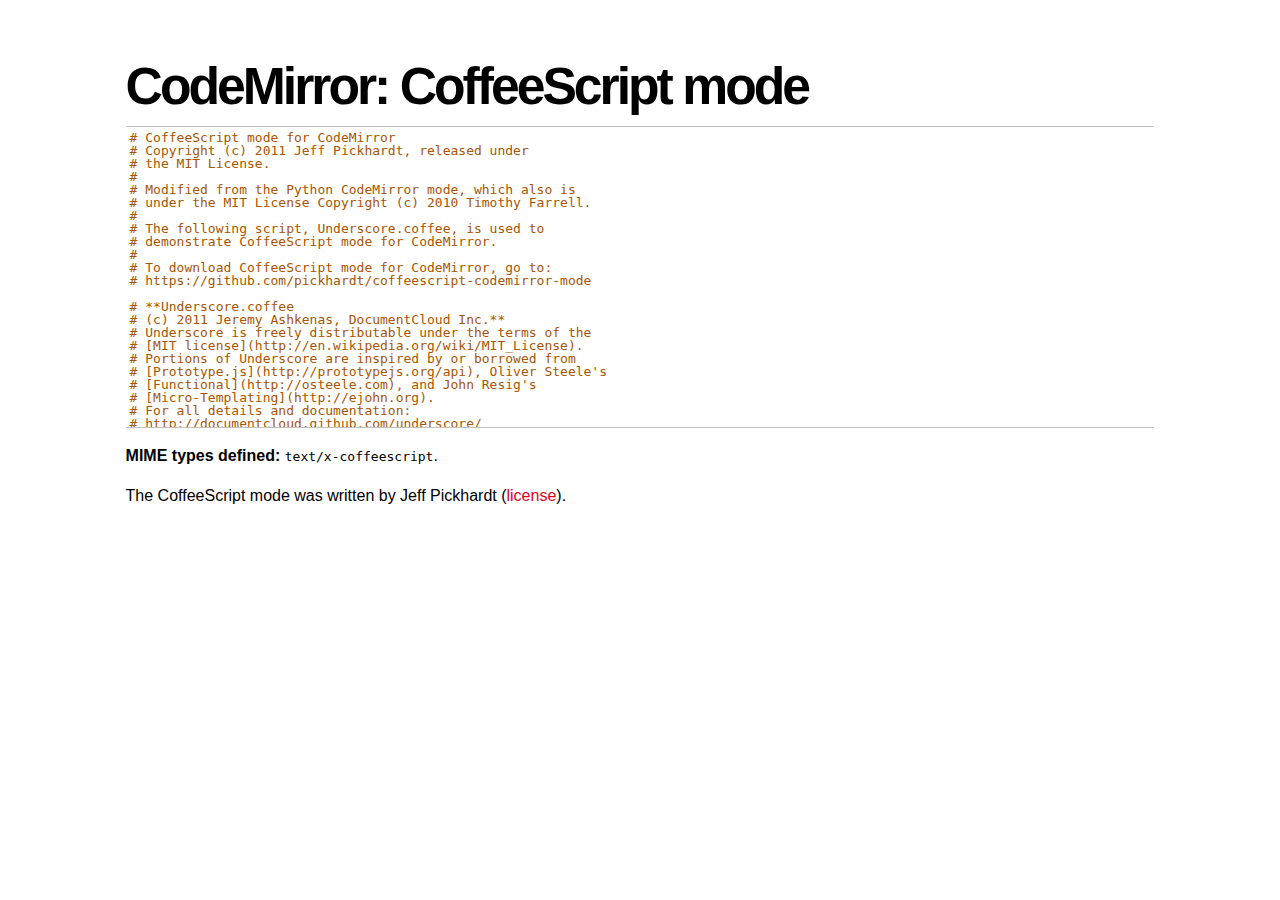
<file: client/components/codemirror/mode/coffeescript/index.html>
<!doctype html>
<html>
  <head>
    <meta charset="utf-8">
    <title>CodeMirror: CoffeeScript mode</title>
    <link rel="stylesheet" href="../../lib/codemirror.css">
    <script src="../../lib/codemirror.js"></script>
    <script src="coffeescript.js"></script>
    <style>.CodeMirror {border-top: 1px solid silver; border-bottom: 1px solid silver;}</style>
    <link rel="stylesheet" href="../../doc/docs.css">
  </head>
  <body>
    <h1>CodeMirror: CoffeeScript mode</h1>
    <form><textarea id="code" name="code">
# CoffeeScript mode for CodeMirror
# Copyright (c) 2011 Jeff Pickhardt, released under
# the MIT License.
#
# Modified from the Python CodeMirror mode, which also is 
# under the MIT License Copyright (c) 2010 Timothy Farrell.
#
# The following script, Underscore.coffee, is used to 
# demonstrate CoffeeScript mode for CodeMirror.
#
# To download CoffeeScript mode for CodeMirror, go to:
# https://github.com/pickhardt/coffeescript-codemirror-mode

# **Underscore.coffee
# (c) 2011 Jeremy Ashkenas, DocumentCloud Inc.**
# Underscore is freely distributable under the terms of the
# [MIT license](http://en.wikipedia.org/wiki/MIT_License).
# Portions of Underscore are inspired by or borrowed from
# [Prototype.js](http://prototypejs.org/api), Oliver Steele's
# [Functional](http://osteele.com), and John Resig's
# [Micro-Templating](http://ejohn.org).
# For all details and documentation:
# http://documentcloud.github.com/underscore/


# Baseline setup
# --------------

# Establish the root object, `window` in the browser, or `global` on the server.
root = this


# Save the previous value of the `_` variable.
previousUnderscore = root._

### Multiline
    comment
###

# Establish the object that gets thrown to break out of a loop iteration.
# `StopIteration` is SOP on Mozilla.
breaker = if typeof(StopIteration) is 'undefined' then '__break__' else StopIteration


#### Docco style single line comment (title)


# Helper function to escape **RegExp** contents, because JS doesn't have one.
escapeRegExp = (string) -> string.replace(/([.*+?^${}()|[\]\/\\])/g, '\\$1')


# Save bytes in the minified (but not gzipped) version:
ArrayProto = Array.prototype
ObjProto = Object.prototype


# Create quick reference variables for speed access to core prototypes.
slice = ArrayProto.slice
unshift = ArrayProto.unshift
toString = ObjProto.toString
hasOwnProperty = ObjProto.hasOwnProperty
propertyIsEnumerable = ObjProto.propertyIsEnumerable


# All **ECMA5** native implementations we hope to use are declared here.
nativeForEach = ArrayProto.forEach
nativeMap = ArrayProto.map
nativeReduce = ArrayProto.reduce
nativeReduceRight = ArrayProto.reduceRight
nativeFilter = ArrayProto.filter
nativeEvery = ArrayProto.every
nativeSome = ArrayProto.some
nativeIndexOf = ArrayProto.indexOf
nativeLastIndexOf = ArrayProto.lastIndexOf
nativeIsArray = Array.isArray
nativeKeys = Object.keys


# Create a safe reference to the Underscore object for use below.
_ = (obj) -> new wrapper(obj)


# Export the Underscore object for **CommonJS**.
if typeof(exports) != 'undefined' then exports._ = _


# Export Underscore to global scope.
root._ = _


# Current version.
_.VERSION = '1.1.0'


# Collection Functions
# --------------------

# The cornerstone, an **each** implementation.
# Handles objects implementing **forEach**, arrays, and raw objects.
_.each = (obj, iterator, context) ->
  try
    if nativeForEach and obj.forEach is nativeForEach
      obj.forEach iterator, context
    else if _.isNumber obj.length
      iterator.call context, obj[i], i, obj for i in [0...obj.length]
    else
      iterator.call context, val, key, obj for own key, val of obj
  catch e
    throw e if e isnt breaker
  obj


# Return the results of applying the iterator to each element. Use JavaScript
# 1.6's version of **map**, if possible.
_.map = (obj, iterator, context) ->
  return obj.map(iterator, context) if nativeMap and obj.map is nativeMap
  results = []
  _.each obj, (value, index, list) ->
    results.push iterator.call context, value, index, list
  results


# **Reduce** builds up a single result from a list of values. Also known as
# **inject**, or **foldl**. Uses JavaScript 1.8's version of **reduce**, if possible.
_.reduce = (obj, iterator, memo, context) ->
  if nativeReduce and obj.reduce is nativeReduce
    iterator = _.bind iterator, context if context
    return obj.reduce iterator, memo
  _.each obj, (value, index, list) ->
    memo = iterator.call context, memo, value, index, list
  memo


# The right-associative version of **reduce**, also known as **foldr**. Uses
# JavaScript 1.8's version of **reduceRight**, if available.
_.reduceRight = (obj, iterator, memo, context) ->
  if nativeReduceRight and obj.reduceRight is nativeReduceRight
    iterator = _.bind iterator, context if context
    return obj.reduceRight iterator, memo
  reversed = _.clone(_.toArray(obj)).reverse()
  _.reduce reversed, iterator, memo, context


# Return the first value which passes a truth test.
_.detect = (obj, iterator, context) ->
  result = null
  _.each obj, (value, index, list) ->
    if iterator.call context, value, index, list
      result = value
      _.breakLoop()
  result


# Return all the elements that pass a truth test. Use JavaScript 1.6's
# **filter**, if it exists.
_.filter = (obj, iterator, context) ->
  return obj.filter iterator, context if nativeFilter and obj.filter is nativeFilter
  results = []
  _.each obj, (value, index, list) ->
    results.push value if iterator.call context, value, index, list
  results


# Return all the elements for which a truth test fails.
_.reject = (obj, iterator, context) ->
  results = []
  _.each obj, (value, index, list) ->
    results.push value if not iterator.call context, value, index, list
  results


# Determine whether all of the elements match a truth test. Delegate to
# JavaScript 1.6's **every**, if it is present.
_.every = (obj, iterator, context) ->
  iterator ||= _.identity
  return obj.every iterator, context if nativeEvery and obj.every is nativeEvery
  result = true
  _.each obj, (value, index, list) ->
    _.breakLoop() unless (result = result and iterator.call(context, value, index, list))
  result


# Determine if at least one element in the object matches a truth test. Use
# JavaScript 1.6's **some**, if it exists.
_.some = (obj, iterator, context) ->
  iterator ||= _.identity
  return obj.some iterator, context if nativeSome and obj.some is nativeSome
  result = false
  _.each obj, (value, index, list) ->
    _.breakLoop() if (result = iterator.call(context, value, index, list))
  result


# Determine if a given value is included in the array or object,
# based on `===`.
_.include = (obj, target) ->
  return _.indexOf(obj, target) isnt -1 if nativeIndexOf and obj.indexOf is nativeIndexOf
  return true for own key, val of obj when val is target
  false


# Invoke a method with arguments on every item in a collection.
_.invoke = (obj, method) ->
  args = _.rest arguments, 2
  (if method then val[method] else val).apply(val, args) for val in obj


# Convenience version of a common use case of **map**: fetching a property.
_.pluck = (obj, key) ->
  _.map(obj, (val) -> val[key])


# Return the maximum item or (item-based computation).
_.max = (obj, iterator, context) ->
  return Math.max.apply(Math, obj) if not iterator and _.isArray(obj)
  result = computed: -Infinity
  _.each obj, (value, index, list) ->
    computed = if iterator then iterator.call(context, value, index, list) else value
    computed >= result.computed and (result = {value: value, computed: computed})
  result.value


# Return the minimum element (or element-based computation).
_.min = (obj, iterator, context) ->
  return Math.min.apply(Math, obj) if not iterator and _.isArray(obj)
  result = computed: Infinity
  _.each obj, (value, index, list) ->
    computed = if iterator then iterator.call(context, value, index, list) else value
    computed < result.computed and (result = {value: value, computed: computed})
  result.value


# Sort the object's values by a criterion produced by an iterator.
_.sortBy = (obj, iterator, context) ->
  _.pluck(((_.map obj, (value, index, list) ->
    {value: value, criteria: iterator.call(context, value, index, list)}
  ).sort((left, right) ->
    a = left.criteria; b = right.criteria
    if a < b then -1 else if a > b then 1 else 0
  )), 'value')


# Use a comparator function to figure out at what index an object should
# be inserted so as to maintain order. Uses binary search.
_.sortedIndex = (array, obj, iterator) ->
  iterator ||= _.identity
  low = 0
  high = array.length
  while low < high
    mid = (low + high) >> 1
    if iterator(array[mid]) < iterator(obj) then low = mid + 1 else high = mid
  low


# Convert anything iterable into a real, live array.
_.toArray = (iterable) ->
  return [] if (!iterable)
  return iterable.toArray() if (iterable.toArray)
  return iterable if (_.isArray(iterable))
  return slice.call(iterable) if (_.isArguments(iterable))
  _.values(iterable)


# Return the number of elements in an object.
_.size = (obj) -> _.toArray(obj).length


# Array Functions
# ---------------

# Get the first element of an array. Passing `n` will return the first N
# values in the array. Aliased as **head**. The `guard` check allows it to work
# with **map**.
_.first = (array, n, guard) ->
  if n and not guard then slice.call(array, 0, n) else array[0]


# Returns everything but the first entry of the array. Aliased as **tail**.
# Especially useful on the arguments object. Passing an `index` will return
# the rest of the values in the array from that index onward. The `guard`
# check allows it to work with **map**.
_.rest = (array, index, guard) ->
  slice.call(array, if _.isUndefined(index) or guard then 1 else index)


# Get the last element of an array.
_.last = (array) -> array[array.length - 1]


# Trim out all falsy values from an array.
_.compact = (array) -> item for item in array when item


# Return a completely flattened version of an array.
_.flatten = (array) ->
  _.reduce array, (memo, value) ->
    return memo.concat(_.flatten(value)) if _.isArray value
    memo.push value
    memo
  , []


# Return a version of the array that does not contain the specified value(s).
_.without = (array) ->
  values = _.rest arguments
  val for val in _.toArray(array) when not _.include values, val


# Produce a duplicate-free version of the array. If the array has already
# been sorted, you have the option of using a faster algorithm.
_.uniq = (array, isSorted) ->
  memo = []
  for el, i in _.toArray array
    memo.push el if i is 0 || (if isSorted is true then _.last(memo) isnt el else not _.include(memo, el))
  memo


# Produce an array that contains every item shared between all the
# passed-in arrays.
_.intersect = (array) ->
  rest = _.rest arguments
  _.select _.uniq(array), (item) ->
    _.all rest, (other) ->
      _.indexOf(other, item) >= 0


# Zip together multiple lists into a single array -- elements that share
# an index go together.
_.zip = ->
  length = _.max _.pluck arguments, 'length'
  results = new Array length
  for i in [0...length]
    results[i] = _.pluck arguments, String i
  results


# If the browser doesn't supply us with **indexOf** (I'm looking at you, MSIE),
# we need this function. Return the position of the first occurrence of an
# item in an array, or -1 if the item is not included in the array.
_.indexOf = (array, item) ->
  return array.indexOf item if nativeIndexOf and array.indexOf is nativeIndexOf
  i = 0; l = array.length
  while l - i
    if array[i] is item then return i else i++
  -1


# Provide JavaScript 1.6's **lastIndexOf**, delegating to the native function,
# if possible.
_.lastIndexOf = (array, item) ->
  return array.lastIndexOf(item) if nativeLastIndexOf and array.lastIndexOf is nativeLastIndexOf
  i = array.length
  while i
    if array[i] is item then return i else i--
  -1


# Generate an integer Array containing an arithmetic progression. A port of
# [the native Python **range** function](http://docs.python.org/library/functions.html#range).
_.range = (start, stop, step) ->
  a = arguments
  solo = a.length <= 1
  i = start = if solo then 0 else a[0]
  stop = if solo then a[0] else a[1]
  step = a[2] or 1
  len = Math.ceil((stop - start) / step)
  return [] if len <= 0
  range = new Array len
  idx = 0
  loop
    return range if (if step > 0 then i - stop else stop - i) >= 0
    range[idx] = i
    idx++
    i+= step


# Function Functions
# ------------------

# Create a function bound to a given object (assigning `this`, and arguments,
# optionally). Binding with arguments is also known as **curry**.
_.bind = (func, obj) ->
  args = _.rest arguments, 2
  -> func.apply obj or root, args.concat arguments


# Bind all of an object's methods to that object. Useful for ensuring that
# all callbacks defined on an object belong to it.
_.bindAll = (obj) ->
  funcs = if arguments.length > 1 then _.rest(arguments) else _.functions(obj)
  _.each funcs, (f) -> obj[f] = _.bind obj[f], obj
  obj


# Delays a function for the given number of milliseconds, and then calls
# it with the arguments supplied.
_.delay = (func, wait) ->
  args = _.rest arguments, 2
  setTimeout((-> func.apply(func, args)), wait)


# Memoize an expensive function by storing its results.
_.memoize = (func, hasher) ->
  memo = {}
  hasher or= _.identity
  ->
    key = hasher.apply this, arguments
    return memo[key] if key of memo
    memo[key] = func.apply this, arguments


# Defers a function, scheduling it to run after the current call stack has
# cleared.
_.defer = (func) ->
  _.delay.apply _, [func, 1].concat _.rest arguments


# Returns the first function passed as an argument to the second,
# allowing you to adjust arguments, run code before and after, and
# conditionally execute the original function.
_.wrap = (func, wrapper) ->
  -> wrapper.apply wrapper, [func].concat arguments


# Returns a function that is the composition of a list of functions, each
# consuming the return value of the function that follows.
_.compose = ->
  funcs = arguments
  ->
    args = arguments
    for i in [funcs.length - 1..0] by -1
      args = [funcs[i].apply(this, args)]
    args[0]


# Object Functions
# ----------------

# Retrieve the names of an object's properties.
_.keys = nativeKeys or (obj) ->
  return _.range 0, obj.length if _.isArray(obj)
  key for key, val of obj


# Retrieve the values of an object's properties.
_.values = (obj) ->
  _.map obj, _.identity


# Return a sorted list of the function names available in Underscore.
_.functions = (obj) ->
  _.filter(_.keys(obj), (key) -> _.isFunction(obj[key])).sort()


# Extend a given object with all of the properties in a source object.
_.extend = (obj) ->
  for source in _.rest(arguments)
    obj[key] = val for key, val of source
  obj


# Create a (shallow-cloned) duplicate of an object.
_.clone = (obj) ->
  return obj.slice 0 if _.isArray obj
  _.extend {}, obj


# Invokes interceptor with the obj, and then returns obj.
# The primary purpose of this method is to "tap into" a method chain,
# in order to perform operations on intermediate results within
 the chain.
_.tap = (obj, interceptor) ->
  interceptor obj
  obj


# Perform a deep comparison to check if two objects are equal.
_.isEqual = (a, b) ->
  # Check object identity.
  return true if a is b
  # Different types?
  atype = typeof(a); btype = typeof(b)
  return false if atype isnt btype
  # Basic equality test (watch out for coercions).
  return true if `a == b`
  # One is falsy and the other truthy.
  return false if (!a and b) or (a and !b)
  # One of them implements an `isEqual()`?
  return a.isEqual(b) if a.isEqual
  # Check dates' integer values.
  return a.getTime() is b.getTime() if _.isDate(a) and _.isDate(b)
  # Both are NaN?
  return false if _.isNaN(a) and _.isNaN(b)
  # Compare regular expressions.
  if _.isRegExp(a) and _.isRegExp(b)
    return a.source is b.source and
           a.global is b.global and
           a.ignoreCase is b.ignoreCase and
           a.multiline is b.multiline
  # If a is not an object by this point, we can't handle it.
  return false if atype isnt 'object'
  # Check for different array lengths before comparing contents.
  return false if a.length and (a.length isnt b.length)
  # Nothing else worked, deep compare the contents.
  aKeys = _.keys(a); bKeys = _.keys(b)
  # Different object sizes?
  return false if aKeys.length isnt bKeys.length
  # Recursive comparison of contents.
  return false for key, val of a when !(key of b) or !_.isEqual(val, b[key])
  true


# Is a given array or object empty?
_.isEmpty = (obj) ->
  return obj.length is 0 if _.isArray(obj) or _.isString(obj)
  return false for own key of obj
  true


# Is a given value a DOM element?
_.isElement = (obj) -> obj and obj.nodeType is 1


# Is a given value an array?
_.isArray = nativeIsArray or (obj) -> !!(obj and obj.concat and obj.unshift and not obj.callee)


# Is a given variable an arguments object?
_.isArguments = (obj) -> obj and obj.callee


# Is the given value a function?
_.isFunction = (obj) -> !!(obj and obj.constructor and obj.call and obj.apply)


# Is the given value a string?
_.isString = (obj) -> !!(obj is '' or (obj and obj.charCodeAt and obj.substr))


# Is a given value a number?
_.isNumber = (obj) -> (obj is +obj) or toString.call(obj) is '[object Number]'


# Is a given value a boolean?
_.isBoolean = (obj) -> obj is true or obj is false


# Is a given value a Date?
_.isDate = (obj) -> !!(obj and obj.getTimezoneOffset and obj.setUTCFullYear)


# Is the given value a regular expression?
_.isRegExp = (obj) -> !!(obj and obj.exec and (obj.ignoreCase or obj.ignoreCase is false))


# Is the given value NaN -- this one is interesting. `NaN != NaN`, and
# `isNaN(undefined) == true`, so we make sure it's a number first.
_.isNaN = (obj) -> _.isNumber(obj) and window.isNaN(obj)


# Is a given value equal to null?
_.isNull = (obj) -> obj is null


# Is a given variable undefined?
_.isUndefined = (obj) -> typeof obj is 'undefined'


# Utility Functions
# -----------------

# Run Underscore.js in noConflict mode, returning the `_` variable to its
# previous owner. Returns a reference to the Underscore object.
_.noConflict = ->
  root._ = previousUnderscore
  this


# Keep the identity function around for default iterators.
_.identity = (value) -> value


# Run a function `n` times.
_.times = (n, iterator, context) ->
  iterator.call context, i for i in [0...n]


# Break out of the middle of an iteration.
_.breakLoop = -> throw breaker


# Add your own custom functions to the Underscore object, ensuring that
# they're correctly added to the OOP wrapper as well.
_.mixin = (obj) ->
  for name in _.functions(obj)
    addToWrapper name, _[name] = obj[name]


# Generate a unique integer id (unique within the entire client session).
# Useful for temporary DOM ids.
idCounter = 0
_.uniqueId = (prefix) ->
  (prefix or '') + idCounter++


# By default, Underscore uses **ERB**-style template delimiters, change the
# following template settings to use alternative delimiters.
_.templateSettings = {
  start: '<%'
  end: '%>'
  interpolate: /<%=(.+?)%>/g
}


# JavaScript templating a-la **ERB**, pilfered from John Resig's
# *Secrets of the JavaScript Ninja*, page 83.
# Single-quote fix from Rick Strahl.
# With alterations for arbitrary delimiters, and to preserve whitespace.
_.template = (str, data) ->
  c = _.templateSettings
  endMatch = new RegExp("'(?=[^"+c.end.substr(0, 1)+"]*"+escapeRegExp(c.end)+")","g")
  fn = new Function 'obj',
    'var p=[],print=function(){p.push.apply(p,arguments);};' +
    'with(obj||{}){p.push(\'' +
    str.replace(/\r/g, '\\r')
       .replace(/\n/g, '\\n')
       .replace(/\t/g, '\\t')
       .replace(endMatch,"���")
       .split("'").join("\\'")
       .split("���").join("'")
       .replace(c.interpolate, "',$1,'")
       .split(c.start).join("');")
       .split(c.end).join("p.push('") +
       "');}return p.join('');"
  if data then fn(data) else fn


# Aliases
# -------

_.forEach = _.each
_.foldl = _.inject = _.reduce
_.foldr = _.reduceRight
_.select = _.filter
_.all = _.every
_.any = _.some
_.contains = _.include
_.head = _.first
_.tail = _.rest
_.methods = _.functions


# Setup the OOP Wrapper
# ---------------------

# If Underscore is called as a function, it returns a wrapped object that
# can be used OO-style. This wrapper holds altered versions of all the
# underscore functions. Wrapped objects may be chained.
wrapper = (obj) ->
  this._wrapped = obj
  this


# Helper function to continue chaining intermediate results.
result = (obj, chain) ->
  if chain then _(obj).chain() else obj


# A method to easily add functions to the OOP wrapper.
addToWrapper = (name, func) ->
  wrapper.prototype[name] = ->
    args = _.toArray arguments
    unshift.call args, this._wrapped
    result func.apply(_, args), this._chain


# Add all ofthe Underscore functions to the wrapper object.
_.mixin _


# Add all mutator Array functions to the wrapper.
_.each ['pop', 'push', 'reverse', 'shift', 'sort', 'splice', 'unshift'], (name) ->
  method = Array.prototype[name]
  wrapper.prototype[name] = ->
    method.apply(this._wrapped, arguments)
    result(this._wrapped, this._chain)


# Add all accessor Array functions to the wrapper.
_.each ['concat', 'join', 'slice'], (name) ->
  method = Array.prototype[name]
  wrapper.prototype[name] = ->
    result(method.apply(this._wrapped, arguments), this._chain)


# Start chaining a wrapped Underscore object.
wrapper::chain = ->
  this._chain = true
  this


# Extracts the result from a wrapped and chained object.
wrapper::value = -> this._wrapped
</textarea></form>
    <script>
      var editor = CodeMirror.fromTextArea(document.getElementById("code"), {});
    </script>

    <p><strong>MIME types defined:</strong> <code>text/x-coffeescript</code>.</p>

    <p>The CoffeeScript mode was written by Jeff Pickhardt (<a href="LICENSE">license</a>).</p>

  </body>
</html>
</file>
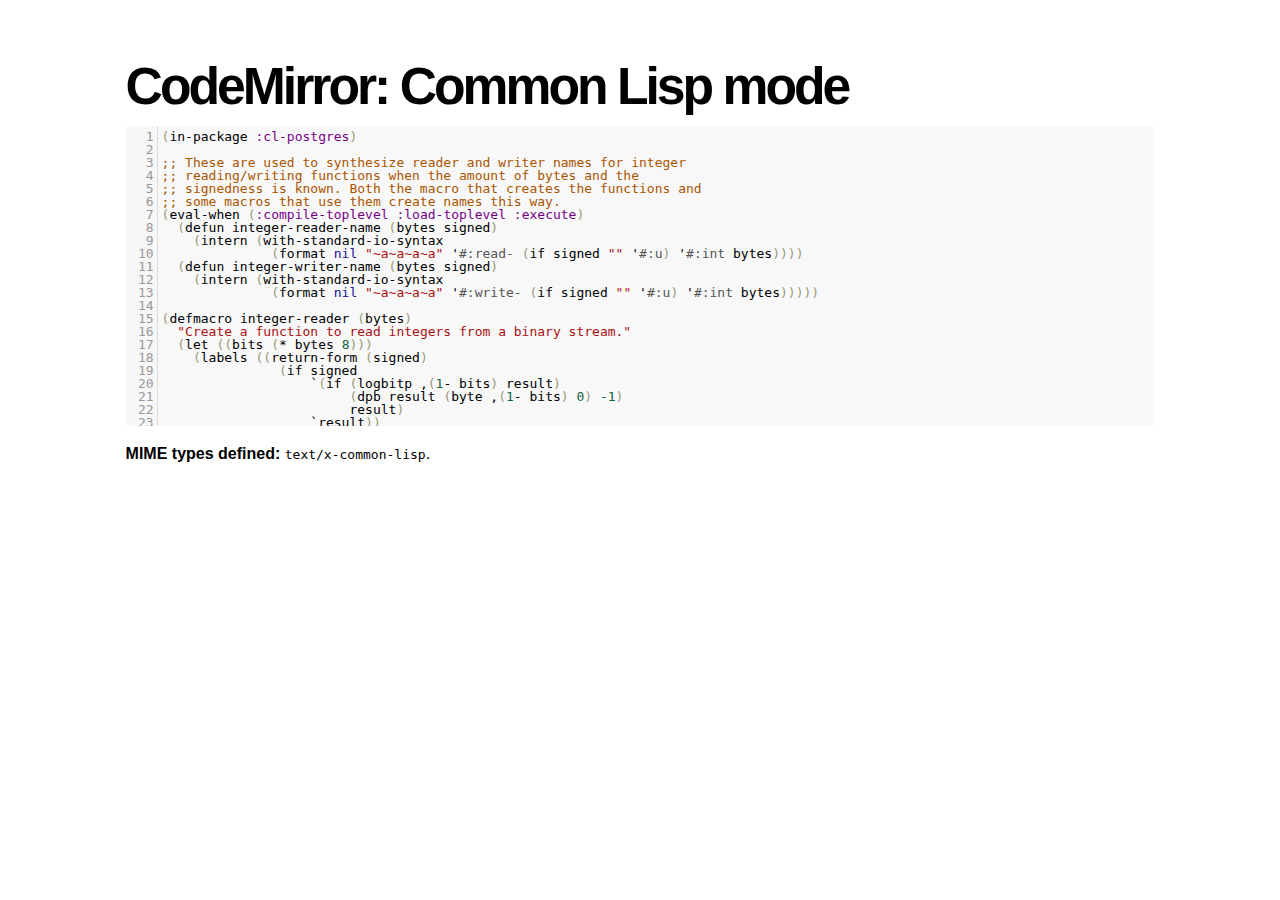
<file: client/components/codemirror/mode/commonlisp/index.html>
<!doctype html>
<html>
  <head>
    <meta charset="utf-8">
    <title>CodeMirror: Common Lisp mode</title>
    <link rel="stylesheet" href="../../lib/codemirror.css">
    <script src="../../lib/codemirror.js"></script>
    <script src="commonlisp.js"></script>
    <style>.CodeMirror {background: #f8f8f8;}</style>
    <link rel="stylesheet" href="../../doc/docs.css">
  </head>
  <body>
    <h1>CodeMirror: Common Lisp mode</h1>
    <form><textarea id="code" name="code">(in-package :cl-postgres)

;; These are used to synthesize reader and writer names for integer
;; reading/writing functions when the amount of bytes and the
;; signedness is known. Both the macro that creates the functions and
;; some macros that use them create names this way.
(eval-when (:compile-toplevel :load-toplevel :execute)
  (defun integer-reader-name (bytes signed)
    (intern (with-standard-io-syntax
              (format nil "~a~a~a~a" '#:read- (if signed "" '#:u) '#:int bytes))))
  (defun integer-writer-name (bytes signed)
    (intern (with-standard-io-syntax
              (format nil "~a~a~a~a" '#:write- (if signed "" '#:u) '#:int bytes)))))

(defmacro integer-reader (bytes)
  "Create a function to read integers from a binary stream."
  (let ((bits (* bytes 8)))
    (labels ((return-form (signed)
               (if signed
                   `(if (logbitp ,(1- bits) result)
                        (dpb result (byte ,(1- bits) 0) -1)
                        result)
                   `result))
             (generate-reader (signed)
               `(defun ,(integer-reader-name bytes signed) (socket)
                  (declare (type stream socket)
                           #.*optimize*)
                  ,(if (= bytes 1)
                       `(let ((result (the (unsigned-byte 8) (read-byte socket))))
                          (declare (type (unsigned-byte 8) result))
                          ,(return-form signed))
                       `(let ((result 0))
                          (declare (type (unsigned-byte ,bits) result))
                          ,@(loop :for byte :from (1- bytes) :downto 0
                                   :collect `(setf (ldb (byte 8 ,(* 8 byte)) result)
                                                   (the (unsigned-byte 8) (read-byte socket))))
                          ,(return-form signed))))))
      `(progn
;; This causes weird errors on SBCL in some circumstances. Disabled for now.
;;         (declaim (inline ,(integer-reader-name bytes t)
;;                          ,(integer-reader-name bytes nil)))
         (declaim (ftype (function (t) (signed-byte ,bits))
                         ,(integer-reader-name bytes t)))
         ,(generate-reader t)
         (declaim (ftype (function (t) (unsigned-byte ,bits))
                         ,(integer-reader-name bytes nil)))
         ,(generate-reader nil)))))

(defmacro integer-writer (bytes)
  "Create a function to write integers to a binary stream."
  (let ((bits (* 8 bytes)))
    `(progn
      (declaim (inline ,(integer-writer-name bytes t)
                       ,(integer-writer-name bytes nil)))
      (defun ,(integer-writer-name bytes nil) (socket value)
        (declare (type stream socket)
                 (type (unsigned-byte ,bits) value)
                 #.*optimize*)
        ,@(if (= bytes 1)
              `((write-byte value socket))
              (loop :for byte :from (1- bytes) :downto 0
                    :collect `(write-byte (ldb (byte 8 ,(* byte 8)) value)
                               socket)))
        (values))
      (defun ,(integer-writer-name bytes t) (socket value)
        (declare (type stream socket)
                 (type (signed-byte ,bits) value)
                 #.*optimize*)
        ,@(if (= bytes 1)
              `((write-byte (ldb (byte 8 0) value) socket))
              (loop :for byte :from (1- bytes) :downto 0
                    :collect `(write-byte (ldb (byte 8 ,(* byte 8)) value)
                               socket)))
        (values)))))

;; All the instances of the above that we need.

(integer-reader 1)
(integer-reader 2)
(integer-reader 4)
(integer-reader 8)

(integer-writer 1)
(integer-writer 2)
(integer-writer 4)

(defun write-bytes (socket bytes)
  "Write a byte-array to a stream."
  (declare (type stream socket)
           (type (simple-array (unsigned-byte 8)) bytes)
           #.*optimize*)
  (write-sequence bytes socket))

(defun write-str (socket string)
  "Write a null-terminated string to a stream \(encoding it when UTF-8
support is enabled.)."
  (declare (type stream socket)
           (type string string)
           #.*optimize*)
  (enc-write-string string socket)
  (write-uint1 socket 0))

(declaim (ftype (function (t unsigned-byte)
                          (simple-array (unsigned-byte 8) (*)))
                read-bytes))
(defun read-bytes (socket length)
  "Read a byte array of the given length from a stream."
  (declare (type stream socket)
           (type fixnum length)
           #.*optimize*)
  (let ((result (make-array length :element-type '(unsigned-byte 8))))
    (read-sequence result socket)
    result))

(declaim (ftype (function (t) string) read-str))
(defun read-str (socket)
  "Read a null-terminated string from a stream. Takes care of encoding
when UTF-8 support is enabled."
  (declare (type stream socket)
           #.*optimize*)
  (enc-read-string socket :null-terminated t))

(defun skip-bytes (socket length)
  "Skip a given number of bytes in a binary stream."
  (declare (type stream socket)
           (type (unsigned-byte 32) length)
           #.*optimize*)
  (dotimes (i length)
    (read-byte socket)))

(defun skip-str (socket)
  "Skip a null-terminated string."
  (declare (type stream socket)
           #.*optimize*)
  (loop :for char :of-type fixnum = (read-byte socket)
        :until (zerop char)))

(defun ensure-socket-is-closed (socket &amp;key abort)
  (when (open-stream-p socket)
    (handler-case
        (close socket :abort abort)
      (error (error)
        (warn "Ignoring the error which happened while trying to close PostgreSQL socket: ~A" error)))))
</textarea></form>
    <script>
      var editor = CodeMirror.fromTextArea(document.getElementById("code"), {lineNumbers: true});
    </script>

    <p><strong>MIME types defined:</strong> <code>text/x-common-lisp</code>.</p>

  </body>
</html>
</file>
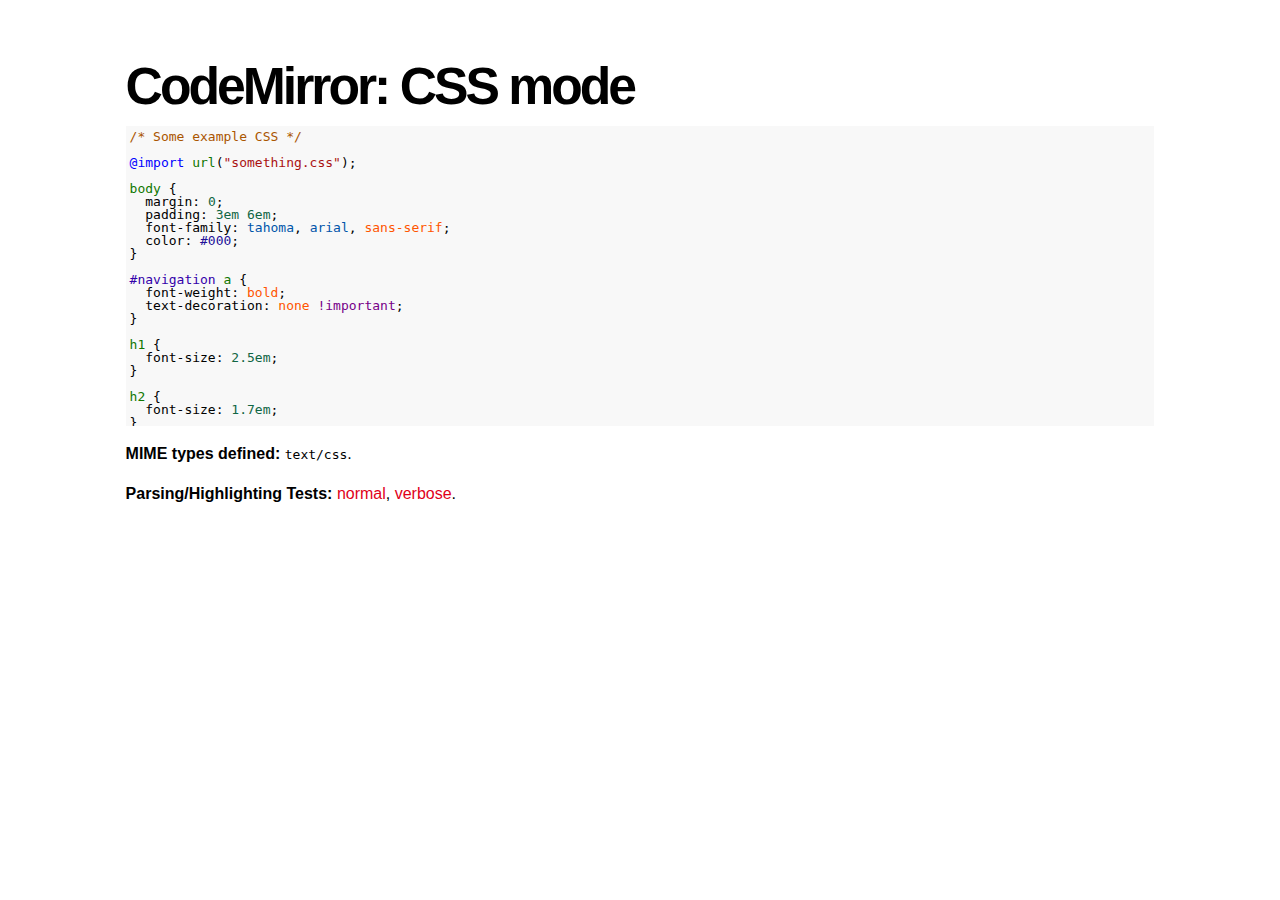
<file: client/components/codemirror/mode/css/index.html>
<!doctype html>
<html>
  <head>
    <meta charset="utf-8">
    <title>CodeMirror: CSS mode</title>
    <link rel="stylesheet" href="../../lib/codemirror.css">
    <script src="../../lib/codemirror.js"></script>
    <script src="css.js"></script>
    <style>.CodeMirror {background: #f8f8f8;}</style>
    <link rel="stylesheet" href="../../doc/docs.css">
  </head>
  <body>
    <h1>CodeMirror: CSS mode</h1>
    <form><textarea id="code" name="code">
/* Some example CSS */

@import url("something.css");

body {
  margin: 0;
  padding: 3em 6em;
  font-family: tahoma, arial, sans-serif;
  color: #000;
}

#navigation a {
  font-weight: bold;
  text-decoration: none !important;
}

h1 {
  font-size: 2.5em;
}

h2 {
  font-size: 1.7em;
}

h1:before, h2:before {
  content: "::";
}

code {
  font-family: courier, monospace;
  font-size: 80%;
  color: #418A8A;
}
</textarea></form>
    <script>
      var editor = CodeMirror.fromTextArea(document.getElementById("code"), {});
    </script>

    <p><strong>MIME types defined:</strong> <code>text/css</code>.</p>

    <p><strong>Parsing/Highlighting Tests:</strong> <a href="../../test/index.html#css_*">normal</a>,  <a href="../../test/index.html#verbose,css_*">verbose</a>.</p>

  </body>
</html>
</file>
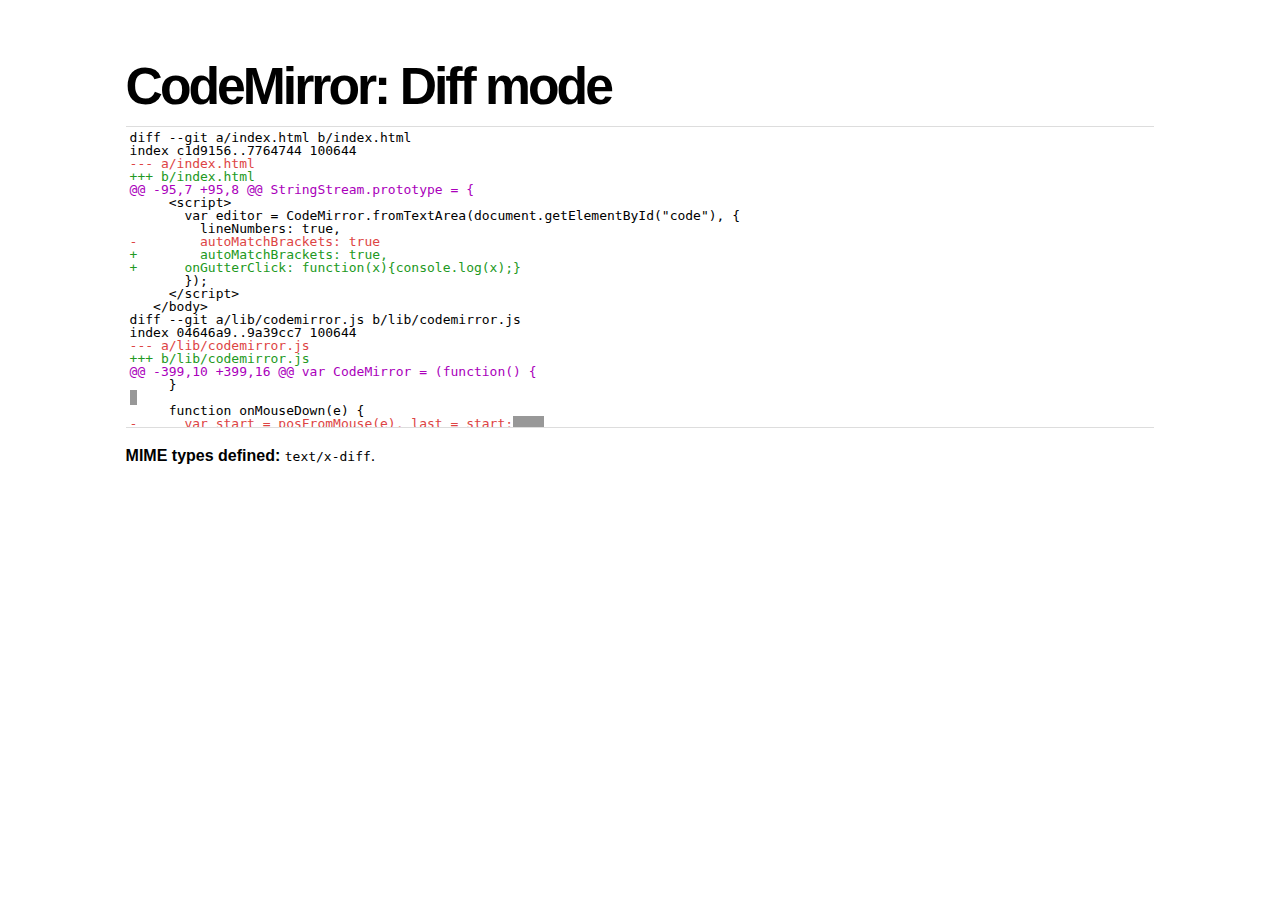
<file: client/components/codemirror/mode/diff/index.html>
<!doctype html>
<html>
  <head>
    <meta charset="utf-8">
    <title>CodeMirror: Diff mode</title>
    <link rel="stylesheet" href="../../lib/codemirror.css">
    <script src="../../lib/codemirror.js"></script>
    <script src="diff.js"></script>
    <style>
      .CodeMirror {border-top: 1px solid #ddd; border-bottom: 1px solid #ddd;}
      span.cm-meta {color: #a0b !important;}
      span.cm-error { background-color: black; opacity: 0.4;}
      span.cm-error.cm-string { background-color: red; }
      span.cm-error.cm-tag { background-color: #2b2; }
    </style>
    <link rel="stylesheet" href="../../doc/docs.css">
  </head>
  <body>
    <h1>CodeMirror: Diff mode</h1>
    <form><textarea id="code" name="code">
diff --git a/index.html b/index.html
index c1d9156..7764744 100644
--- a/index.html
+++ b/index.html
@@ -95,7 +95,8 @@ StringStream.prototype = {
     <script>
       var editor = CodeMirror.fromTextArea(document.getElementById("code"), {
         lineNumbers: true,
-        autoMatchBrackets: true
+        autoMatchBrackets: true,
+      onGutterClick: function(x){console.log(x);}
       });
     </script>
   </body>
diff --git a/lib/codemirror.js b/lib/codemirror.js
index 04646a9..9a39cc7 100644
--- a/lib/codemirror.js
+++ b/lib/codemirror.js
@@ -399,10 +399,16 @@ var CodeMirror = (function() {
     }
 
     function onMouseDown(e) {
-      var start = posFromMouse(e), last = start;    
+      var start = posFromMouse(e), last = start, target = e.target();
       if (!start) return;
       setCursor(start.line, start.ch, false);
       if (e.button() != 1) return;
+      if (target.parentNode == gutter) {    
+        if (options.onGutterClick)
+          options.onGutterClick(indexOf(gutter.childNodes, target) + showingFrom);
+        return;
+      }
+
       if (!focused) onFocus();
 
       e.stop();
@@ -808,7 +814,7 @@ var CodeMirror = (function() {
       for (var i = showingFrom; i < showingTo; ++i) {
         var marker = lines[i].gutterMarker;
         if (marker) html.push('<div class="' + marker.style + '">' + htmlEscape(marker.text) + '</div>');
-        else html.push("<div>" + (options.lineNumbers ? i + 1 : "\u00a0") + "</div>");
+        else html.push("<div>" + (options.lineNumbers ? i + options.firstLineNumber : "\u00a0") + "</div>");
       }
       gutter.style.display = "none"; // TODO test whether this actually helps
       gutter.innerHTML = html.join("");
@@ -1371,10 +1377,8 @@ var CodeMirror = (function() {
         if (option == "parser") setParser(value);
         else if (option === "lineNumbers") setLineNumbers(value);
         else if (option === "gutter") setGutter(value);
-        else if (option === "readOnly") options.readOnly = value;
-        else if (option === "indentUnit") {options.indentUnit = indentUnit = value; setParser(options.parser);}
-        else if (/^(?:enterMode|tabMode|indentWithTabs|readOnly|autoMatchBrackets|undoDepth)$/.test(option)) options[option] = value;
-        else throw new Error("Can't set option " + option);
+        else if (option === "indentUnit") {options.indentUnit = value; setParser(options.parser);}
+        else options[option] = value;
       },
       cursorCoords: cursorCoords,
       undo: operation(undo),
@@ -1402,7 +1406,8 @@ var CodeMirror = (function() {
       replaceRange: operation(replaceRange),
 
       operation: function(f){return operation(f)();},
-      refresh: function(){updateDisplay([{from: 0, to: lines.length}]);}
+      refresh: function(){updateDisplay([{from: 0, to: lines.length}]);},
+      getInputField: function(){return input;}
     };
     return instance;
   }
@@ -1420,6 +1425,7 @@ var CodeMirror = (function() {
     readOnly: false,
     onChange: null,
     onCursorActivity: null,
+    onGutterClick: null,
     autoMatchBrackets: false,
     workTime: 200,
     workDelay: 300,
</textarea></form>
    <script>
      var editor = CodeMirror.fromTextArea(document.getElementById("code"), {});
    </script>

    <p><strong>MIME types defined:</strong> <code>text/x-diff</code>.</p>

  </body>
</html>
</file>
<file: client/components/codemirror/doc/docs.css>
body {
  font-family: Droid Sans, Arial, sans-serif;
  line-height: 1.5;
  max-width: 64.3em;
  margin: 3em auto;
  padding: 0 1em;
}

h1 {
  letter-spacing: -3px;
  font-size: 3.23em;
  font-weight: bold;
  margin: 0;
}

h2 {
  font-size: 1.23em;
  font-weight: bold;
  margin: .5em 0;
  letter-spacing: -1px;
}

h3 {
  font-size: 1em;
  font-weight: bold;
  margin: .4em 0;
}

pre {
  background-color: #eee;
  -moz-border-radius: 6px;
  -webkit-border-radius: 6px;
  border-radius: 6px;
  padding: 1em;
}

pre.code {
  margin: 0 1em;
}

.grey {
  background-color: #eee;
  border-radius: 6px;
  margin-bottom: 1.65em;
  margin-top: 0.825em;
  padding: 0.825em 1.65em;
  position: relative;
}

img.logo {
  position: absolute;
  right: -1em;
  bottom: 4px;
  max-width: 23.6875em; /* Scale image down with text to prevent clipping */
}

.grey > pre {
  background:none;
  border-radius:0;
  padding:0;
  margin:0;
  font-size:2.2em;
  line-height:1.2em;
}

a:link, a:visited, .quasilink {
  color: #df0019;
  cursor: pointer;
  text-decoration: none;
}

a:hover, .quasilink:hover {
  color: #800004;
}

h1 a:link, h1 a:visited, h1 a:hover {
  color: black;
}

ul {
  margin: 0;
  padding-left: 1.2em;
}

a.download {
  color: white;
  background-color: #df0019;
  width: 100%;
  display: block;
  text-align: center;
  font-size: 1.23em;
  font-weight: bold;
  text-decoration: none;
  -moz-border-radius: 6px;
  -webkit-border-radius: 6px;
  border-radius: 6px;
  padding: .5em 0;
  margin-bottom: 1em;
}

a.download:hover {
  background-color: #bb0010;
}

.rel {
  margin-bottom: 0;
}

.rel-note {
  color: #777;
  font-size: .9em;
  margin-top: .1em;
}

.logo-braces {
  color: #df0019;
  position: relative;
  top: -4px;
}

.blk {
  float: left;
}

.left {
  margin-right: 20.68em;
  max-width: 37em;
  padding-right: 6.53em;
  padding-bottom: 1em;
}

.left1 {
  width: 15.24em;
  padding-right: 6.45em;
}

.left2 {
  max-width: 15.24em;
}

.right {
  width: 20.68em;
  margin-left: -20.68em;
}

.leftbig {
  width: 42.44em;
  padding-right: 6.53em;
}

.rightsmall {
  width: 15.24em;
}

.clear:after {
  visibility: hidden;
  display: block;
  font-size: 0;
  content: " ";
  clear: both;
  height: 0;
}
.clear { display: inline-block; }
/* start commented backslash hack \*/
* html .clear { height: 1%; }
.clear { display: block; }
/* close commented backslash hack */
</file>
<file: client/components/codemirror/lib/codemirror.css>
/* BASICS */

.CodeMirror {
  /* Set height, width, borders, and global font properties here */
  font-family: monospace;
  height: 300px;
}
.CodeMirror-scroll {
  /* Set scrolling behaviour here */
  overflow: auto;
}

/* PADDING */

.CodeMirror-lines {
  padding: 4px 0; /* Vertical padding around content */
}
.CodeMirror pre {
  padding: 0 4px; /* Horizontal padding of content */
}

.CodeMirror-scrollbar-filler {
  background-color: white; /* The little square between H and V scrollbars */
}

/* GUTTER */

.CodeMirror-gutters {
  border-right: 1px solid #ddd;
  background-color: #f7f7f7;
}
.CodeMirror-linenumbers {}
.CodeMirror-linenumber {
  padding: 0 3px 0 5px;
  min-width: 20px;
  text-align: right;
  color: #999;
}

/* CURSOR */

.CodeMirror pre.CodeMirror-cursor {
  border-left: 1px solid black;
}
/* Shown when moving in bi-directional text */
.CodeMirror pre.CodeMirror-secondarycursor {
  border-left: 1px solid silver;
}
.cm-keymap-fat-cursor pre.CodeMirror-cursor {
  width: auto;
  border: 0;
  background: transparent;
  background: rgba(0, 200, 0, .4);
  filter: progid:DXImageTransform.Microsoft.gradient(startColorstr=#6600c800, endColorstr=#4c00c800);
}
/* Kludge to turn off filter in ie9+, which also accepts rgba */
.cm-keymap-fat-cursor pre.CodeMirror-cursor:not(#nonsense_id) {
  filter: progid:DXImageTransform.Microsoft.gradient(enabled=false);
}
/* Can style cursor different in overwrite (non-insert) mode */
.CodeMirror pre.CodeMirror-cursor.CodeMirror-overwrite {}

/* DEFAULT THEME */

.cm-s-default .cm-keyword {color: #708;}
.cm-s-default .cm-atom {color: #219;}
.cm-s-default .cm-number {color: #164;}
.cm-s-default .cm-def {color: #00f;}
.cm-s-default .cm-variable {color: black;}
.cm-s-default .cm-variable-2 {color: #05a;}
.cm-s-default .cm-variable-3 {color: #085;}
.cm-s-default .cm-property {color: black;}
.cm-s-default .cm-operator {color: black;}
.cm-s-default .cm-comment {color: #a50;}
.cm-s-default .cm-string {color: #a11;}
.cm-s-default .cm-string-2 {color: #f50;}
.cm-s-default .cm-meta {color: #555;}
.cm-s-default .cm-error {color: #f00;}
.cm-s-default .cm-qualifier {color: #555;}
.cm-s-default .cm-builtin {color: #30a;}
.cm-s-default .cm-bracket {color: #997;}
.cm-s-default .cm-tag {color: #170;}
.cm-s-default .cm-attribute {color: #00c;}
.cm-s-default .cm-header {color: blue;}
.cm-s-default .cm-quote {color: #090;}
.cm-s-default .cm-hr {color: #999;}
.cm-s-default .cm-link {color: #00c;}

.cm-negative {color: #d44;}
.cm-positive {color: #292;}
.cm-header, .cm-strong {font-weight: bold;}
.cm-em {font-style: italic;}
.cm-emstrong {font-style: italic; font-weight: bold;}
.cm-link {text-decoration: underline;}

.cm-invalidchar {color: #f00;}

div.CodeMirror span.CodeMirror-matchingbracket {color: #0f0;}
div.CodeMirror span.CodeMirror-nonmatchingbracket {color: #f22;}

/* STOP */

/* The rest of this file contains styles related to the mechanics of
   the editor. You probably shouldn't touch them. */

.CodeMirror {
  line-height: 1;
  position: relative;
  overflow: hidden;
}

.CodeMirror-scroll {
  /* 30px is the magic margin used to hide the element's real scrollbars */
  /* See overflow: hidden in .CodeMirror, and the paddings in .CodeMirror-sizer */
  margin-bottom: -30px; margin-right: -30px;
  padding-bottom: 30px; padding-right: 30px;
  height: 100%;
  outline: none; /* Prevent dragging from highlighting the element */
  position: relative;
}
.CodeMirror-sizer {
  position: relative;
}

/* The fake, visible scrollbars. Used to force redraw during scrolling
   before actuall scrolling happens, thus preventing shaking and
   flickering artifacts. */
.CodeMirror-vscrollbar, .CodeMirror-hscrollbar, .CodeMirror-scrollbar-filler {
  position: absolute;
  z-index: 6;
  display: none;
}
.CodeMirror-vscrollbar {
  right: 0; top: 0;
  overflow-x: hidden;
  overflow-y: scroll;
}
.CodeMirror-hscrollbar {
  bottom: 0; left: 0;
  overflow-y: hidden;
  overflow-x: scroll;
}
.CodeMirror-scrollbar-filler {
  right: 0; bottom: 0;
  z-index: 6;
}

.CodeMirror-gutters {
  position: absolute; left: 0; top: 0;
  height: 100%;
  z-index: 3;
}
.CodeMirror-gutter {
  height: 100%;
  display: inline-block;
  /* Hack to make IE7 behave */
  *zoom:1;
  *display:inline;
}
.CodeMirror-gutter-elt {
  position: absolute;
  cursor: default;
  z-index: 4;
}

.CodeMirror-lines {
  cursor: text;
}
.CodeMirror pre {
  /* Reset some styles that the rest of the page might have set */
  -moz-border-radius: 0; -webkit-border-radius: 0; -o-border-radius: 0; border-radius: 0;
  border-width: 0;
  background: transparent;
  font-family: inherit;
  font-size: inherit;
  margin: 0;
  white-space: pre;
  word-wrap: normal;
  line-height: inherit;
  color: inherit;
  z-index: 2;
  position: relative;
  overflow: visible;
}
.CodeMirror-wrap pre {
  word-wrap: break-word;
  white-space: pre-wrap;
  word-break: normal;
}
.CodeMirror-linebackground {
  position: absolute;
  left: 0; right: 0; top: 0; bottom: 0;
  z-index: 0;
}

.CodeMirror-linewidget {
  position: relative;
  z-index: 2;
}

.CodeMirror-wrap .CodeMirror-scroll {
  overflow-x: hidden;
}

.CodeMirror-measure {
  position: absolute;
  width: 100%; height: 0px;
  overflow: hidden;
  visibility: hidden;
}
.CodeMirror-measure pre { position: static; }

.CodeMirror pre.CodeMirror-cursor {
  position: absolute;
  visibility: hidden;
  border-right: none;
  width: 0;
}
.CodeMirror-focused pre.CodeMirror-cursor {
  visibility: visible;
}

.CodeMirror-selected { background: #d9d9d9; }
.CodeMirror-focused .CodeMirror-selected { background: #d7d4f0; }

.CodeMirror-searching {
  background: #ffa;
  background: rgba(255, 255, 0, .4);
}

/* IE7 hack to prevent it from returning funny offsetTops on the spans */
.CodeMirror span { *vertical-align: text-bottom; }

@media print {
  /* Hide the cursor when printing */
  .CodeMirror pre.CodeMirror-cursor {
    visibility: hidden;
  }
}
</file>
<file: client/components/codemirror/test/mode_test.css>
.mt-output .mt-token {
  border: 1px solid #ddd;
  white-space: pre;
  font-family: "Consolas", monospace;
  text-align: center;
}

.mt-output .mt-style {
  font-size: x-small;
}
</file>
